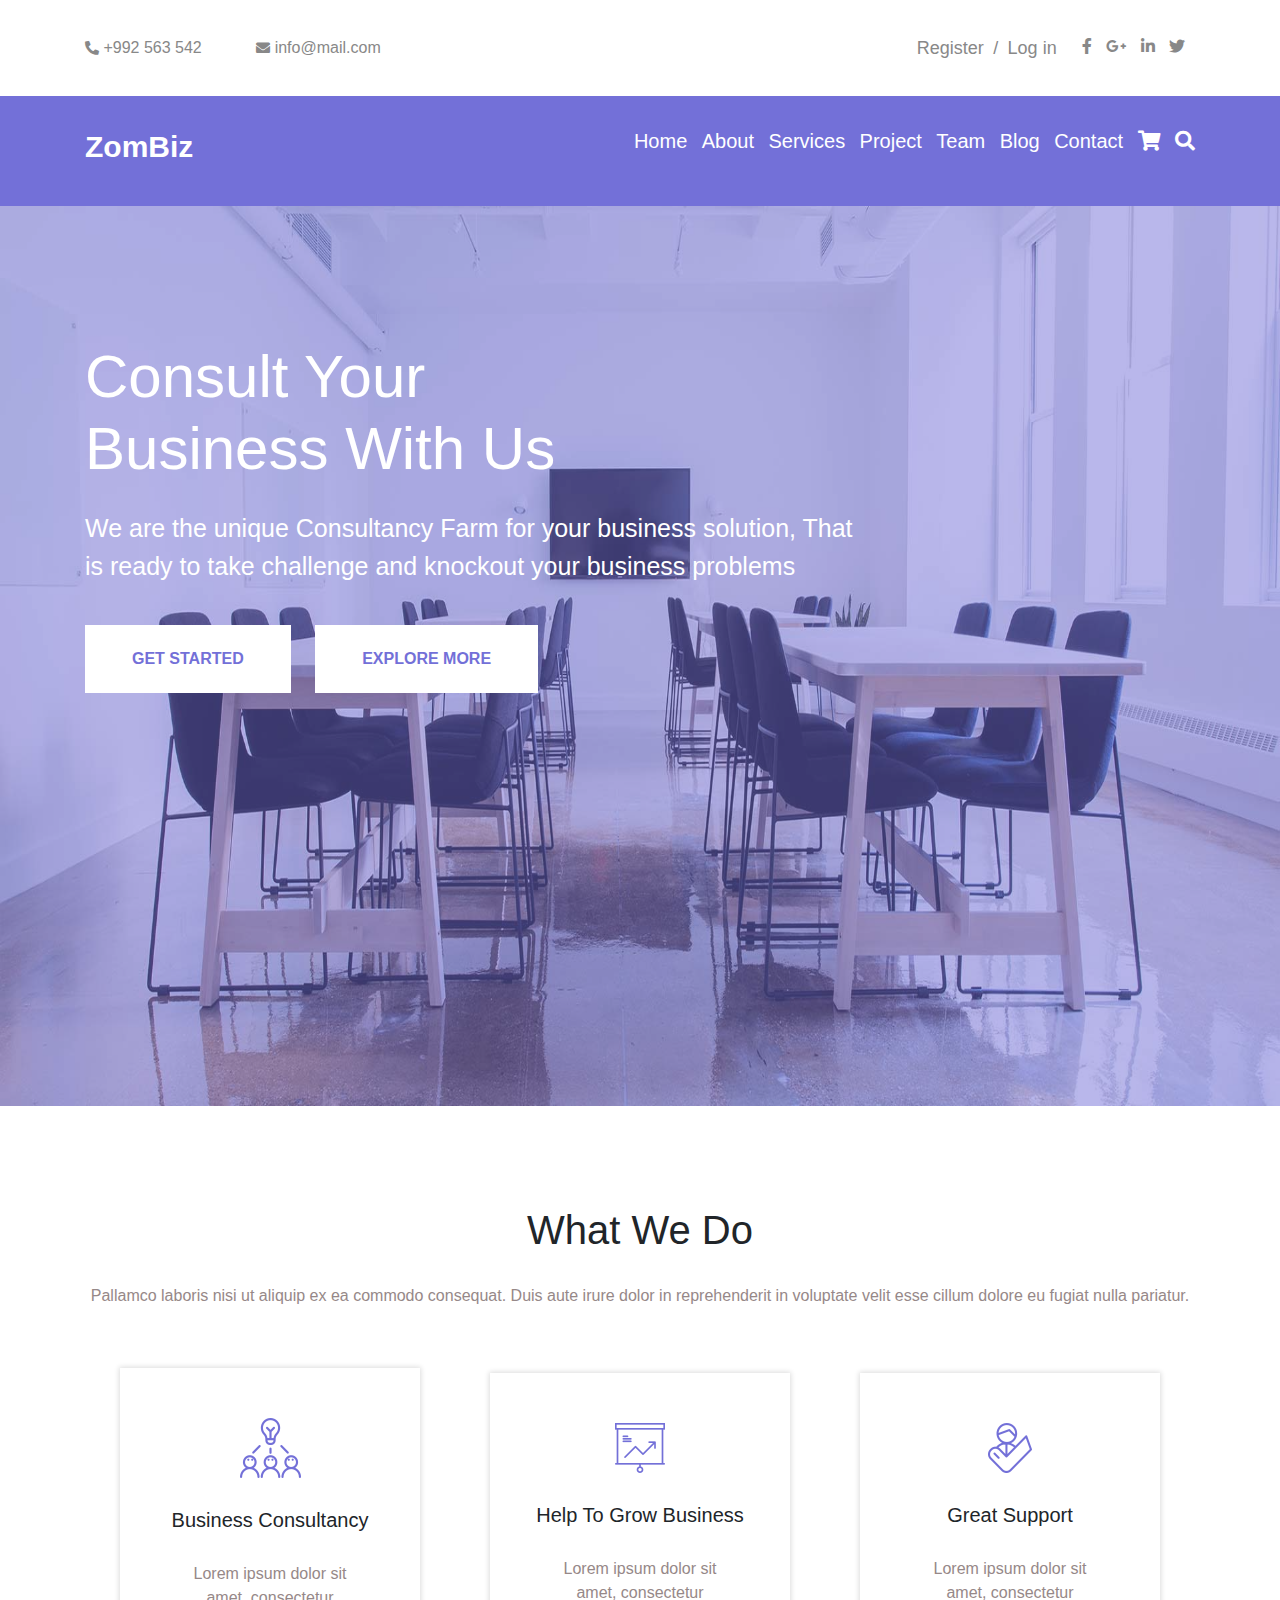
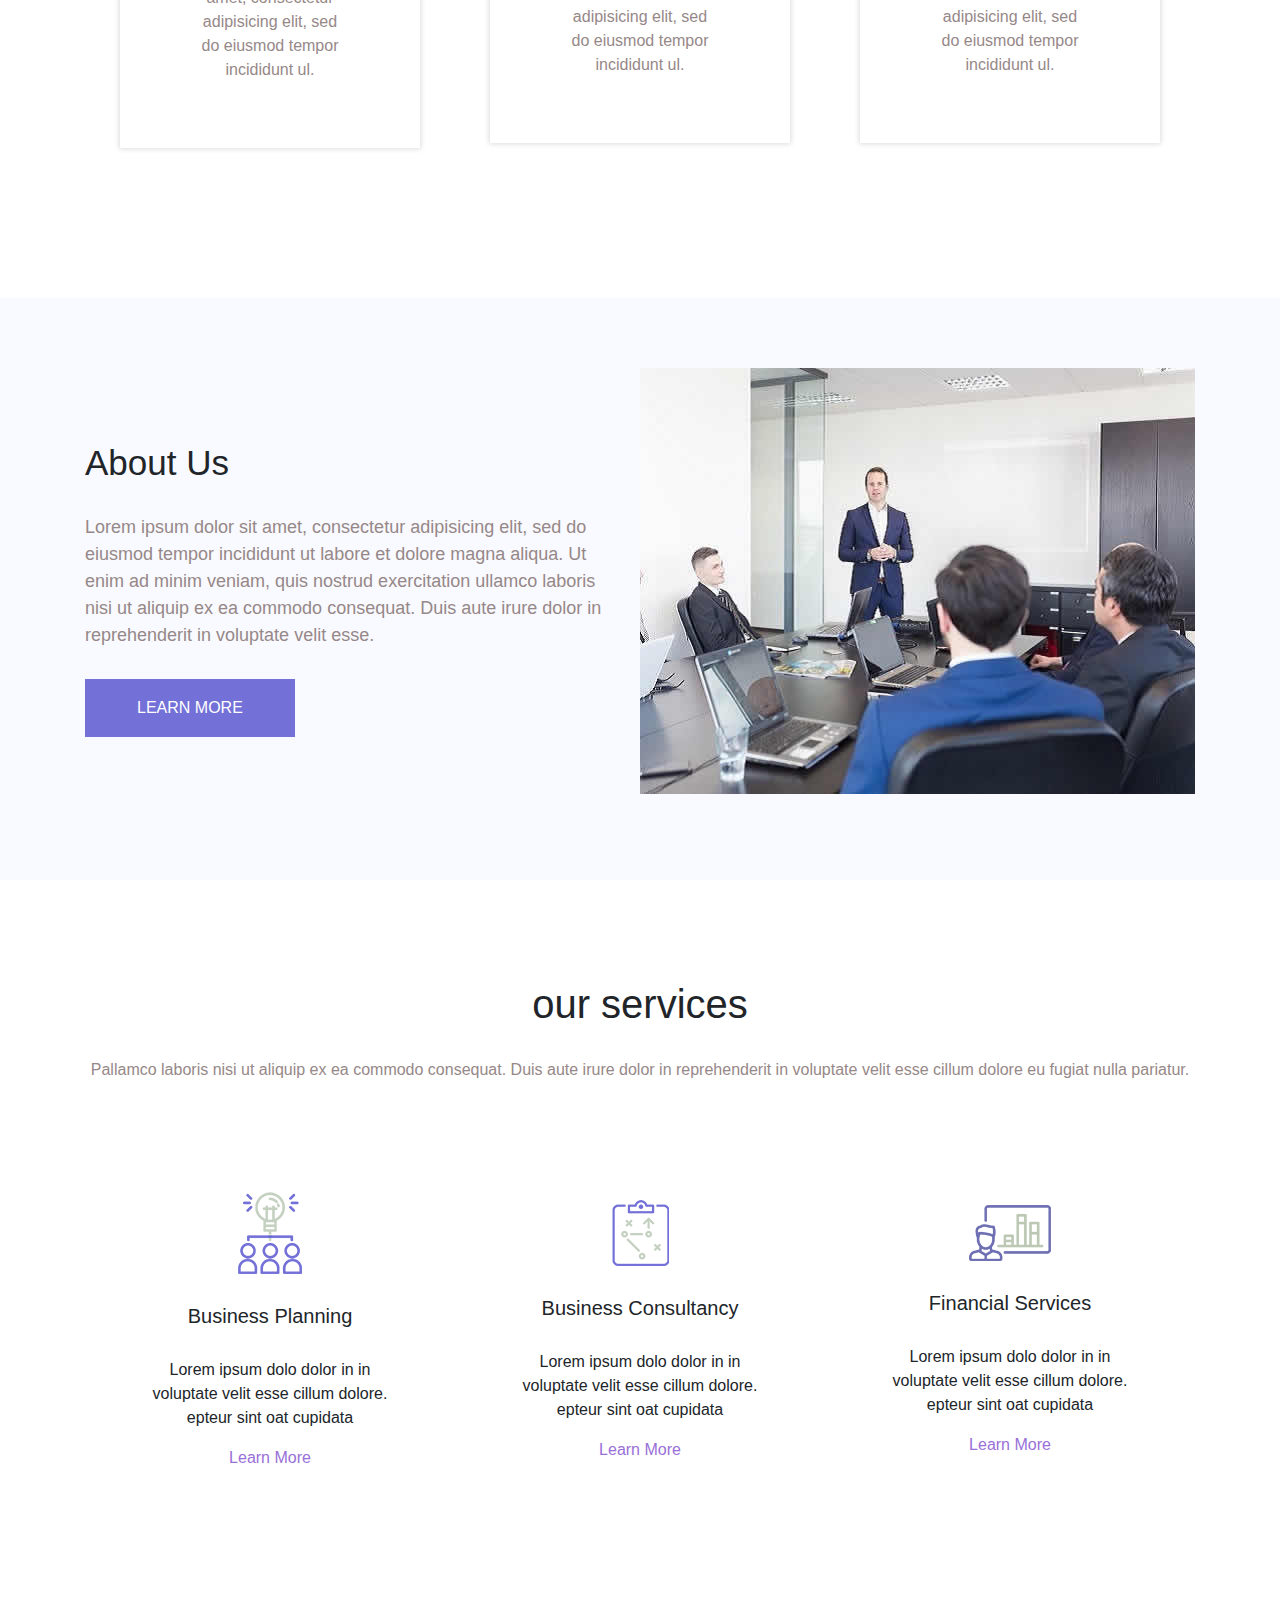
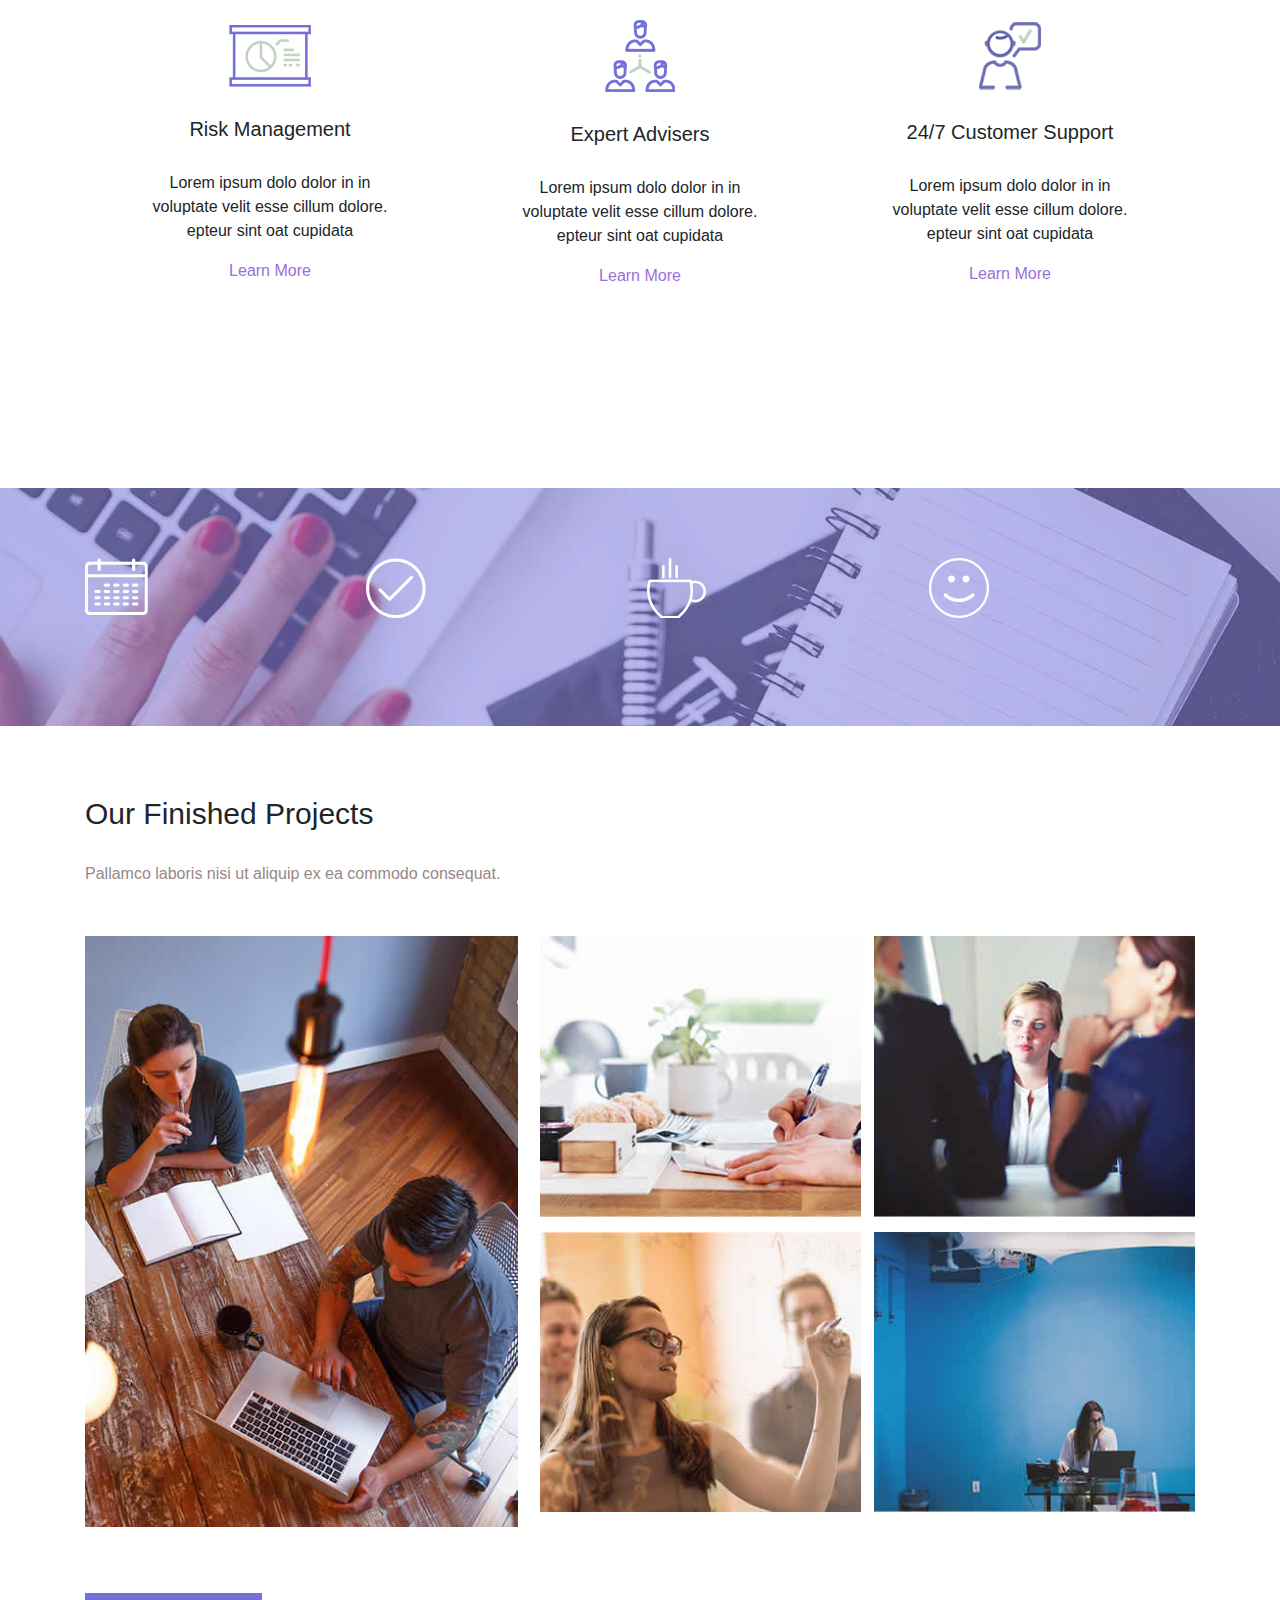
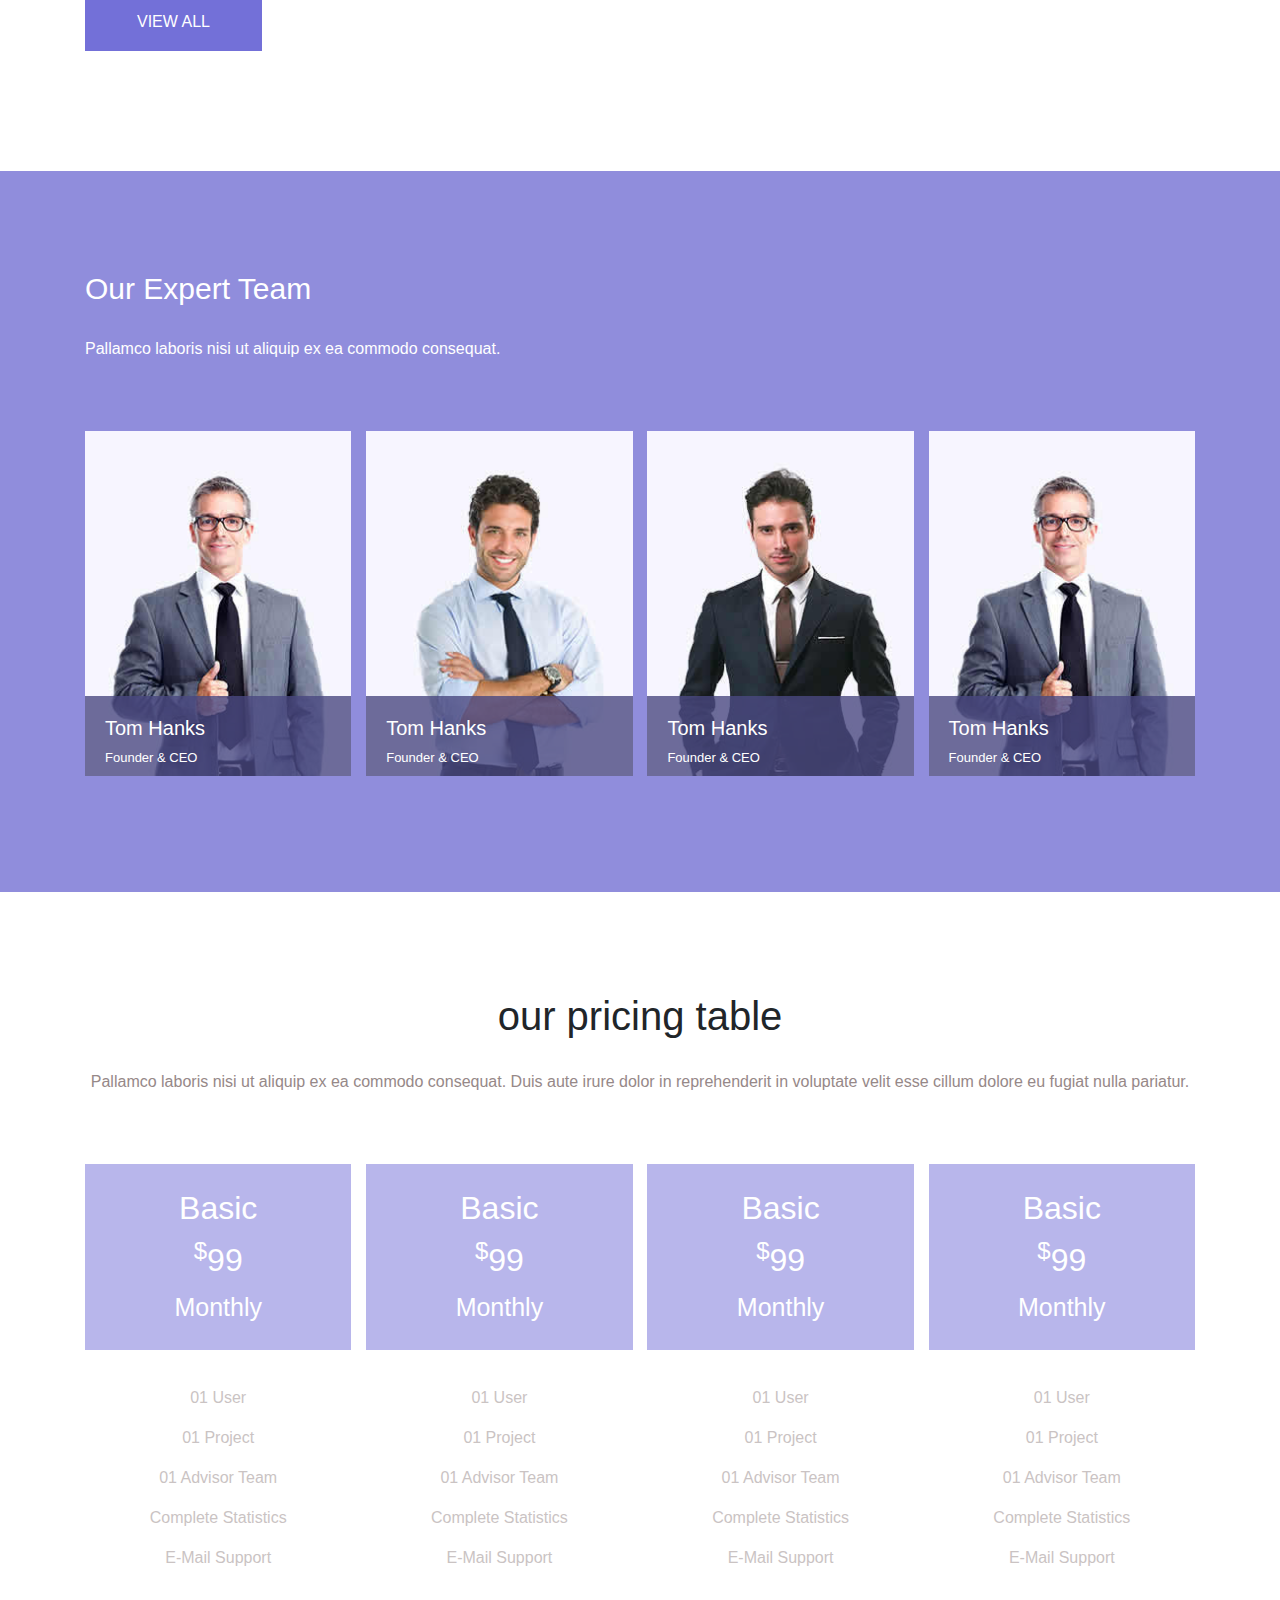
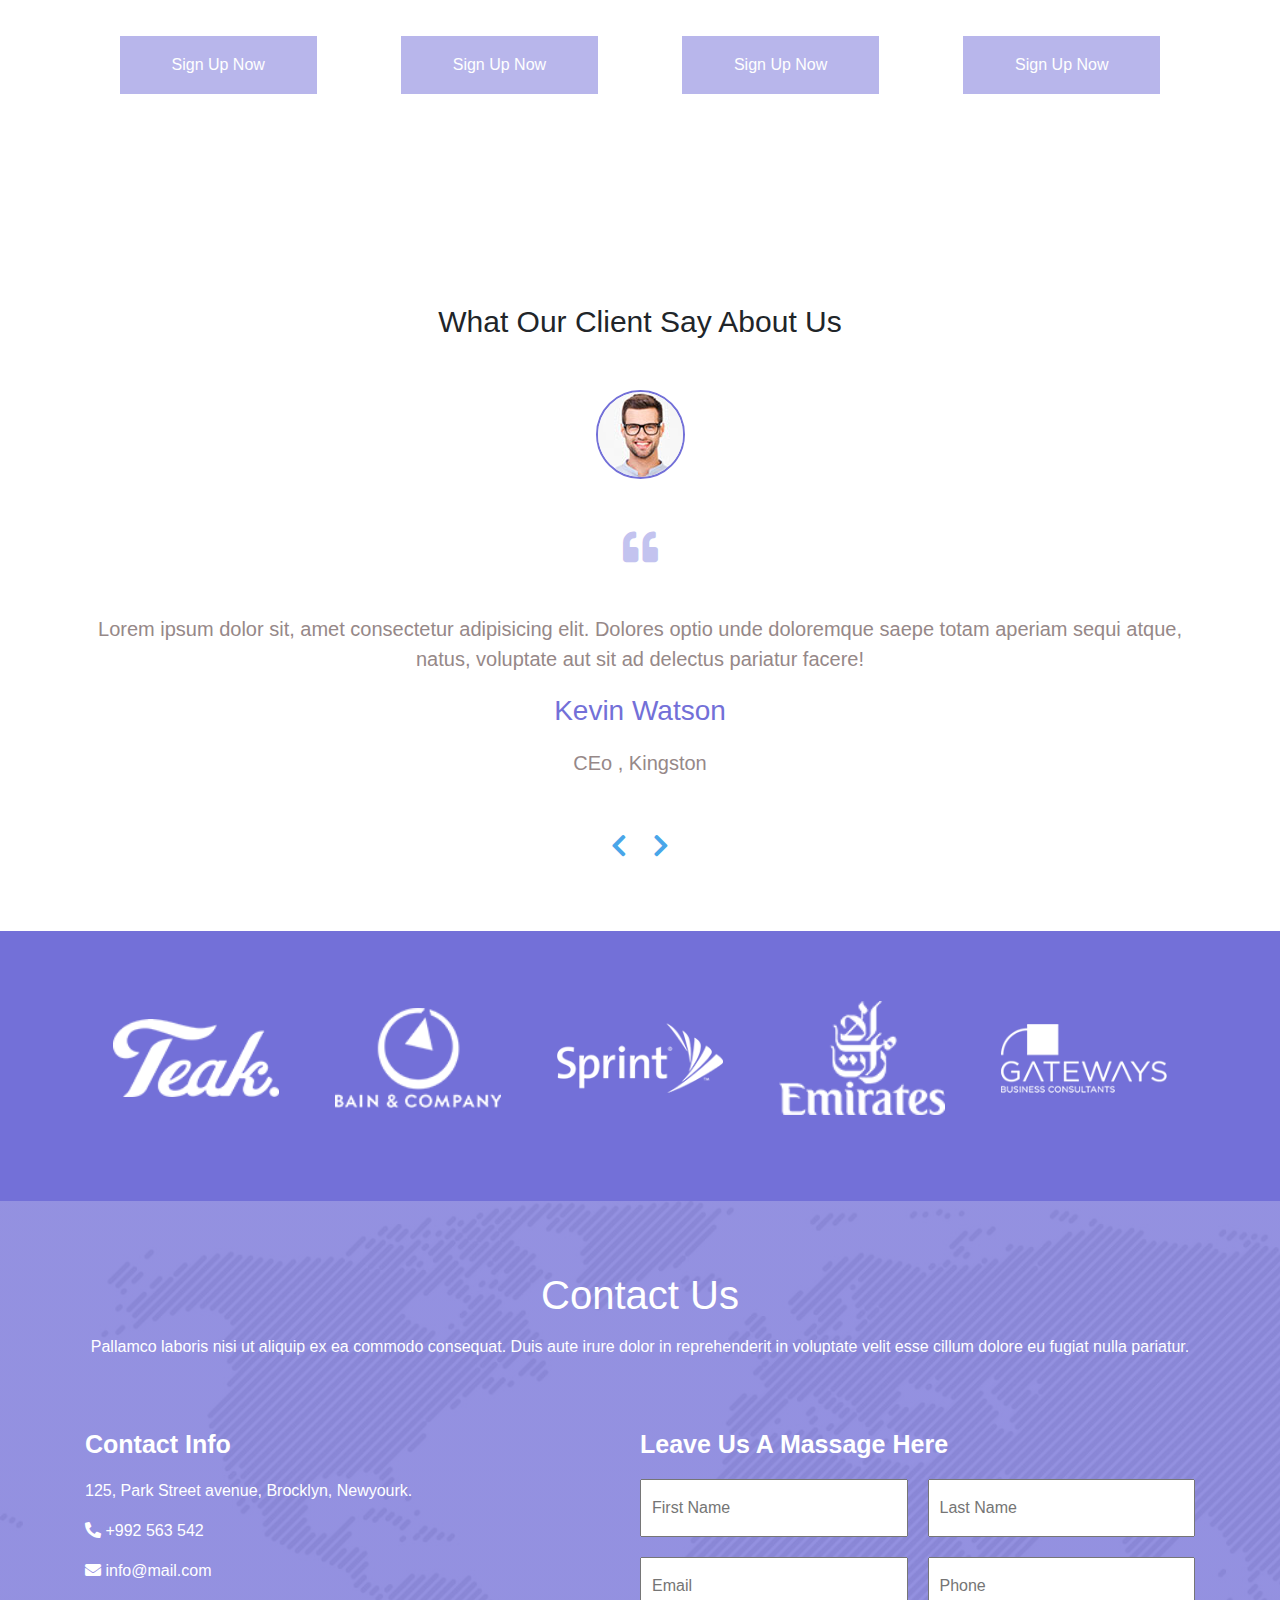
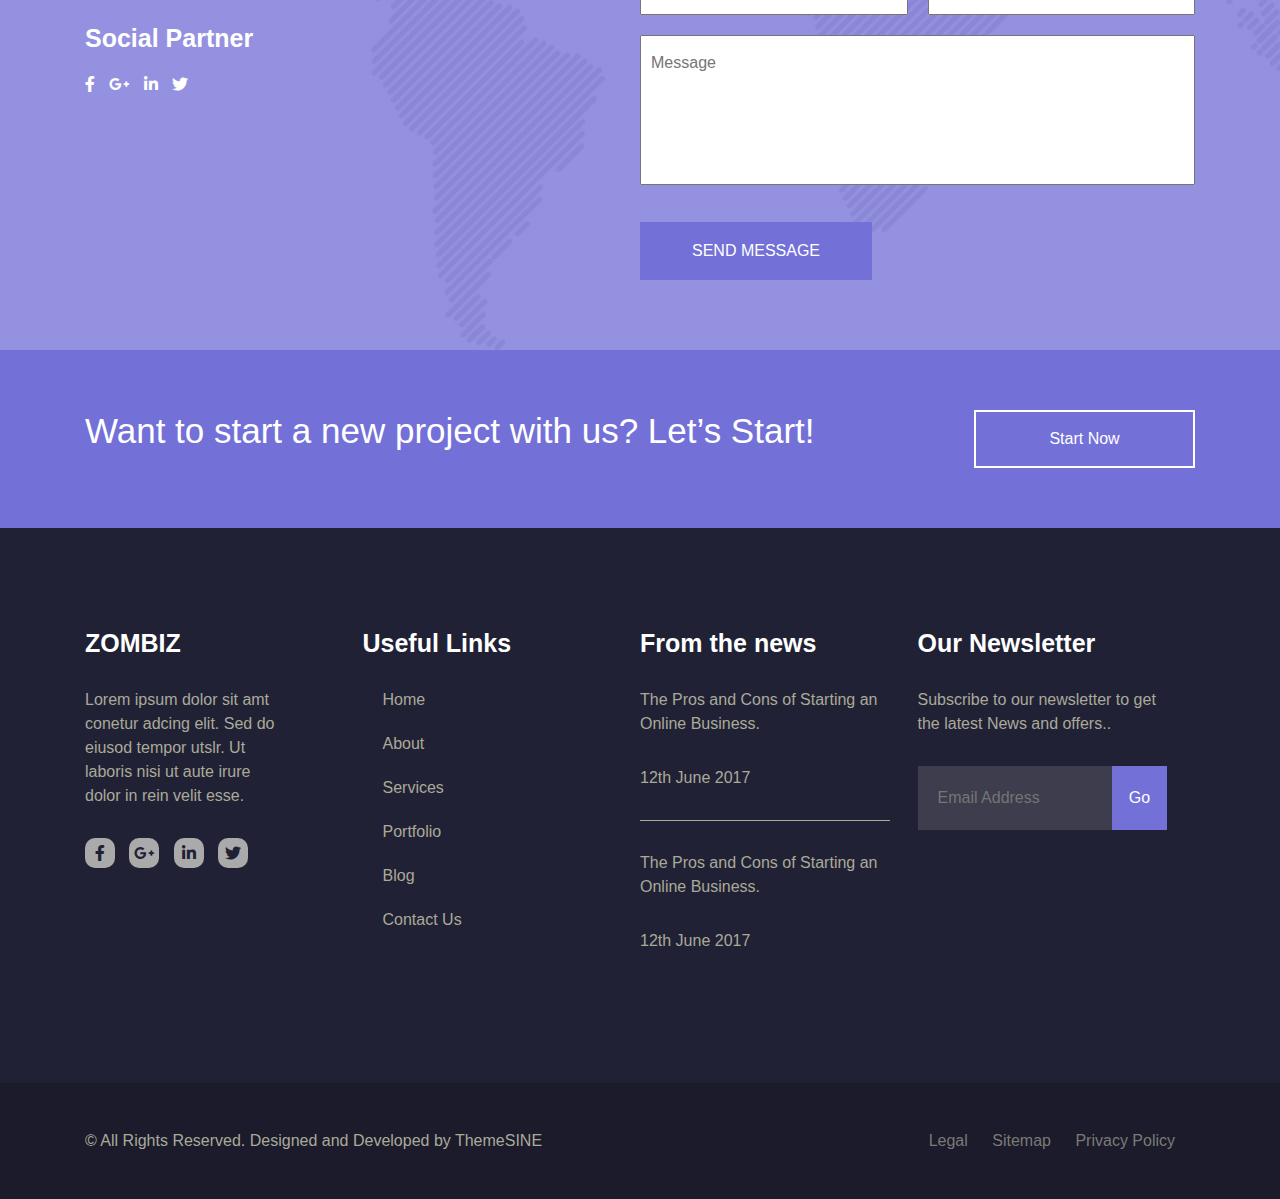
<file: index.html>
<!DOCTYPE html>
<html>
<head>
	<meta charset="UTF-8">
	<meta name="viewport" content="width=device-width, initial-scale=1">
	<link href="css/all.min.css" rel="stylesheet" type="text/css">
	<link href="css/bootstrap.css" rel="stylesheet" type="text/css">
    <link href="css/animate.min.css" rel="stylesheet" type="text/css">
	<link href="css/style.css" rel="stylesheet" type="text/css">
	<title>Document</title>
	<!--[if lt IE 9]>
    <script src="/js/html5shiv.js"></script>
    <![endif]-->

</head>
<body>

	<!----------------------section 1 ------------------->
	<!----------------------section 1 ------------------->
	<!----------------------section 1 ------------------->
	<!----------------------section 1 ------------------->

	<section class="sec1">
		<div class="container">
			<div class="sec1-cont">

				<article class="">
					<p> <i class="fas fa-phone-alt"></i> +992 563 542</p>
					<p> <i class="fas fa-envelope"></i> info@mail.com</p>
				</article>

				<aside class="sec1-nav">
					<ul>
						<li> <a href="#">Register</a> </li>
						<li>/</li>
						<li><a href="#">Log in</a></li>
					</ul>
					<ul>
						<li> <i class="fab fa-facebook-f"></i> </li>
						<li> <i class="fab fa-google-plus-g"></i> </li>
						<li> <i class="fab fa-linkedin-in"></i> </li>
						<li> <i class="fab fa-twitter"></i> </li>
					</ul>
				</aside>

			</div>
		</div>

	</section>


	<!------------------------nav---------------------------->
	<!------------------------nav---------------------------->
	<!------------------------nav---------------------------->
	<!------------------------nav---------------------------->



	<nav>
		<div class="container">

			<article>
				<h1>ZomBiz</h1>
				<button class="navbar-toggler" type="button" data-toggle="collapse" data-target="#navbarSupportedContent" aria-controls="navbarSupportedContent" aria-expanded="false" aria-label="Toggle navigation">
					<span></span>
					<span></span>
					<span></span>
				</button>
			</article>

			<aside class="aside-drop">
				<ul>
					<li class="wow animate__animated animate__bounce"><a href="index.html" >Home</a></li>
					<li class="wow animate__animated animate__bounce"><a href="about.html">About</a></li>
					<li class="wow animate__animated animate__bounce"><a href="service.html">Services</a></li>
					<li class="wow animate__animated animate__bounce"><a href="project.html">Project</a></li>
					<li class="wow animate__animated animate__bounce"><a href="team.html">Team</a></li>
					<li class="wow animate__animated animate__bounce"><a href="blog.html">Blog</a></li>
					<li class="wow animate__animated animate__bounce"><a href="contact.html">Contact</a></li>
					<li class="wow animate__animated animate__bounce"> <i class="fas fa-shopping-cart"></i> </li>
					<li> <i class="fas fa-search"></i> </li>

				</ul>
			</aside>

		</div>
	</nav>

	<!------------------------Header---------------------------->
	<!------------------------Header---------------------------->
	<!------------------------Header---------------------------->
	<!------------------------Header---------------------------->

	<header>

		<div id="carouselExampleFade" class="carousel slide carousel-fade" data-ride="carousel">

			<div class="carousel-inner">
			  <div class="carousel-item active ">
				<img src="images/banner/banner1.jpg" class="d-block w-100" alt="">
				<div class="layerr"></div>
				<div class="container">
					<article>
						<h1>Consult Your<br>Business With Us </h1>
						<p>We are the unique Consultancy Farm for your business solution, That is ready to take challenge and knockout your business problems</p>
						<figure>
							<button type="button">GET STARTED</button>
							<button type="button">EXPLORE MORE</button>
						</figure>
					</article>
				</div>
			  </div>
			  <div class="carousel-item">
				<img src="images/banner/banner2.jpg" class="d-block w-100" alt="">
				<div class="layerr"></div>
				<div class="container">
					<article>
						<h1>Consult Your<br>Business </h1>
						<p>We are the unique Consultancy Farm for your business solution, That is ready to take challenge and knockout your business problems</p>
						<figure>
							<button type="button">GET STARTED</button>
							<button type="button">EXPLORE MORE</button>
						</figure>
					</article>
				</div>
			  </div>
			</div>

		  </div>
	</header>

	<!------------------------About---------------------------->
	<!------------------------About---------------------------->
	<!------------------------About---------------------------->
	<!------------------------About---------------------------->
	<section class="sec2">
		<div class="container">

			<h1>What We Do</h1>
			<p>Pallamco laboris nisi ut aliquip ex ea commodo consequat. Duis aute irure dolor in reprehenderit in voluptate velit esse cillum dolore eu fugiat nulla pariatur. </p>

			<article>
				<figure>
					<img src="images/home/consultency.png">
					<h2>Business Consultancy </h2>
					<p>Lorem ipsum dolor sit amet, consectetur adipisicing elit, sed do eiusmod tempor incididunt ul. </p>
				</figure>
				<figure>
					<img src="images/home/busisness_grow.png">
					<h2>Help To Grow Business </h2>
					<p>Lorem ipsum dolor sit amet, consectetur adipisicing elit, sed do eiusmod tempor incididunt ul. </p>
				</figure>
				<figure>
					<img src="images/home/support-logo.png">
					<h2>Great Support</h2>
					<p>Lorem ipsum dolor sit amet, consectetur adipisicing elit, sed do eiusmod tempor incididunt ul. </p>
				</figure>
			</article>
		</div>
	</section>

	<!------------------------About Us---------------------------->
	<!------------------------About US---------------------------->
	<!------------------------About US---------------------------->
	<!------------------------About US---------------------------->

	<section class="sec3">

		<div class="container">

			<section>
				<article>
					<h1>About Us</h1>
					<p>Lorem ipsum dolor sit amet, consectetur adipisicing elit, sed do eiusmod tempor incididunt ut labore et dolore magna aliqua. Ut enim ad minim veniam, quis nostrud exercitation ullamco laboris nisi ut aliquip ex ea commodo consequat. Duis aute irure dolor in reprehenderit in voluptate velit esse. </p>
					<button type="button">LEARN MORE</button>
				</article>

				<figure>
					<img src="images/about/about-part.jpg">
				</figure>
			</section>
		</div>

	</section>

	<!------------------------services---------------------------->
	<!------------------------services---------------------------->
	<!------------------------services---------------------------->
	<!------------------------services---------------------------->
	<section class="sec4">
		<div class="container">

			<h1>our services</h1>
			<p>Pallamco laboris nisi ut aliquip ex ea commodo consequat. Duis aute irure dolor in reprehenderit in voluptate velit esse cillum dolore eu fugiat nulla pariatur.  </p>

			<article>
				<figure>
					<img src="images/service/service1.png">
					<h2>Business Planning </h2>
					<p>Lorem ipsum dolo dolor in in voluptate velit esse cillum dolore. epteur sint oat cupidata </p>
				    <a href="#">Learn More</a>
				</figure>
				<figure>
					<img src="images/service/service2.png">
					<h2>Business Consultancy </h2>
					<p>Lorem ipsum dolo dolor in in voluptate velit esse cillum dolore. epteur sint oat cupidata </p>
				    <a href="#">Learn More</a>
				</figure>
				<figure>
					<img src="images/service/service3.png">
					<h2>Financial Services </h2>
					<p>Lorem ipsum dolo dolor in in voluptate velit esse cillum dolore. epteur sint oat cupidata </p>
				    <a href="#">Learn More</a>
				</figure>
			</article>
			<article>
				<figure>
					<img src="images/service/service4.png">
					<h2>Risk Management </h2>
					<p>Lorem ipsum dolo dolor in in voluptate velit esse cillum dolore. epteur sint oat cupidata </p>
				    <a href="#">Learn More</a>
				</figure>
				<figure>
					<img src="images/service/service5.png">
					<h2>Expert Advisers </h2>
					<p>Lorem ipsum dolo dolor in in voluptate velit esse cillum dolore. epteur sint oat cupidata </p>
				    <a href="#">Learn More</a>
				</figure>
				<figure>
					<img src="images/service/service6.png">
					<h2>24/7 Customer Support </h2>
					<p>Lorem ipsum dolo dolor in in voluptate velit esse cillum dolore. epteur sint oat cupidata </p>
				    <a href="#">Learn More</a>
				</figure>
			</article>
		</div>
	</section>

	<!------------------------sec5---------------------------->
	<!------------------------sec5---------------------------->
	<!------------------------sec5---------------------------->
	<!------------------------sec5---------------------------->

	<section class="sec5">
		<div class="container">
			<article>
				<figure>
					<div class="sec5-l">
						<img src="images/counter/counter1.png">
					</div>
					<div class="sec5-r">
						<h2 class="wow counter" data-targett="2556">2556 <p>Days Worked</p></h2>
					</div>
				</figure>
				<figure>
					<div class="sec5-l">
						<img src="images/counter/counter2.png">
					</div>
					<div class="sec5-r">
						<h2 class="wow counter" data-targett="326">326 <p>Project Finished</p></h2>
					</div>
				</figure>
				<figure>
					<div class="sec5-l">
						<img src="images/counter/counter3.png">
					</div>
					<div class="sec5-r">
						<h2 class="wow counter" data-targett="1526">1526 <p>coffe Cup</p></h2>
					</div>
				</figure>
				<figure>
					<div class="sec5-l">
						<img src="images/counter/counter4.png">
					</div>
					<div class="sec5-r">
						<h2 class="wow counter" data-targett="856">856 <p>client Satisfied</p></h2> 
					</div>
				</figure>
			</article>
		</div>
	</section>

	<!------------------------project---------------------------->
	<!------------------------project---------------------------->
	<!------------------------project---------------------------->
	<!------------------------project---------------------------->

	<section class="sec6">
		<div class="container">
			<h1>Our Finished Projects</h1>
			<p>Pallamco laboris nisi ut aliquip ex ea commodo consequat. </p>

			<article>
				<figure>
					<img src="images/project/project1.jpg">
					<div class="slidd">
						<h1>Aqusition Plan</h1>
						<p>busisness planning</p>
					</div>
				</figure>

				<figure>
					<img src="images/project/project2.jpg">
					<img src="images/project/project3.jpg">
					<img src="images/project/project4.jpg">
					<img src="images/project/project5.jpg">
				</figure>

			</article>

			<button type="button">VIEW ALL</button>
		</div>
	</section>

	<!------------------------team---------------------------->
	<!------------------------team---------------------------->
	<!------------------------team---------------------------->
	<!------------------------team---------------------------->

	<section class="sec7">
		<div class="container">
			<h1>Our Expert Team</h1>
			<p>Pallamco laboris nisi ut aliquip ex ea commodo consequat. </p>

			<article>

				<figure>
					<img src="images/team/team.jpg">
					<div>
						<h5>Tom Hanks</h5>
						<p>Founder & CEO</p>
						<a>Learn More</a>
					</div>
				</figure>

				<figure>
					<img src="images/team/team2.jpg">
					<div>
						<h5>Tom Hanks</h5>
						<p>Founder & CEO</p>
						<a>Learn More</a>
					</div>
				</figure>

				<figure>
					<img src="images/team/team3.jpg">
					<div>
						<h5>Tom Hanks</h5>
						<p>Founder & CEO</p>
						<a>Learn More</a>
					</div>
				</figure>

				<figure>
					<img src="images/team/team.jpg">
					<div>
						<h5>Tom Hanks</h5>
						<p>Founder & CEO</p>
						<a>Learn More</a>
					</div>
				</figure>
			</article>

		</div>
	</section>


	<!------------------------pricing table---------------------------->
	<!------------------------pricing table---------------------------->
	<!------------------------pricing table---------------------------->
	<!------------------------pricing table---------------------------->

	<section class="sec8">
		<div class="container">
			<h1>our pricing table</h1>
			<p> Pallamco laboris nisi ut aliquip ex ea commodo consequat. Duis aute irure dolor in reprehenderit in voluptate velit esse cillum dolore eu fugiat nulla pariatur. </p>

			<article>

				<figure>

					<figcaption>
						<h2>Basic</h2>
						<h2><sup>$</sup>99</h2>
						<h2>Monthly</h2>
					</figcaption>

					<article>
						<p>01 User</p>
						<p>01 Project</p>
						<p>01 Advisor Team</p>
						<p>Complete Statistics</p>
						<p>E-Mail Support</p>
						<button type="button">Sign Up Now</button>
					</article>

				</figure>

				<figure>

					<figcaption>
						<h2>Basic</h2>
						<h2><sup>$</sup>99</h2>
						<h2>Monthly</h2>
					</figcaption>

					<article>
						<p>01 User</p>
						<p>01 Project</p>
						<p>01 Advisor Team</p>
						<p>Complete Statistics</p>
						<p>E-Mail Support</p>
						<button type="button">Sign Up Now</button>
					</article>

				</figure>

				<figure>

					<figcaption>
						<h2>Basic</h2>
						<h2><sup>$</sup>99</h2>
						<h2>Monthly</h2>
					</figcaption>

					<article>
						<p>01 User</p>
						<p>01 Project</p>
						<p>01 Advisor Team</p>
						<p>Complete Statistics</p>
						<p>E-Mail Support</p>
						<button type="button">Sign Up Now</button>
					</article>

				</figure>

				<figure>

					<figcaption>
						<h2>Basic</h2>
						<h2><sup>$</sup>99</h2>
						<h2>Monthly</h2>
					</figcaption>

					<article>
						<p>01 User</p>
						<p>01 Project</p>
						<p>01 Advisor Team</p>
						<p>Complete Statistics</p>
						<p>E-Mail Support</p>
						<button type="button">Sign Up Now</button>
					</article>

				</figure>


			</article>

		</div>
	</section>

	<!------------------------sec9---------------------------->
	<!------------------------sec9---------------------------->
	<!------------------------sec9---------------------------->
	<!------------------------sec9---------------------------->

	<section class="sec9">
		<div class="container">

			<h1>What Our Client Say About Us</h1>

			<article>
				<img src="images/client/testimonial1.jpg" id="imge">
				<i class="fas fa-quote-left"></i>
				<p id="info">Lorem ipsum dolor sit, amet consectetur adipisicing elit. Dolores optio unde doloremque saepe totam aperiam sequi atque, natus, voluptate aut sit ad delectus pariatur facere!</p>
			    <h3 id="author">Kevin Watson</h3>
				<p id="job">CEo , Kingston</p>
			</article>

			<figure  class="arrow">
					<i class="fas fa-chevron-left" id="prev"></i>
					<i class="fas fa-chevron-right" id="next"></i>
			</figure>

		</div>
	</section>

	<!------------------------sec10---------------------------->
	<!------------------------sec10---------------------------->
	<!------------------------sec10---------------------------->
	<!------------------------sec10----------------------------->

	<section class="sec10">
		<div class="container">
			<figure>
				<img src="images/client/client1.png">
				<img src="images/client/client2.png">
				<img src="images/client/client3.png">
				<img src="images/client/client4.png">
				<img src="images/client/client5.png">
			</figure>
		</div>
	</section>

	<!------------------------contact---------------------------->
	<!------------------------contact---------------------------->
	<!------------------------contact---------------------------->
	<!------------------------contact----------------------------->

	<section class="sec11">
		<div class="container">
			<h1>Contact Us</h1>
			<p> Pallamco laboris nisi ut aliquip ex ea commodo consequat. Duis aute irure dolor in reprehenderit in voluptate velit esse cillum dolore eu fugiat nulla pariatur. </p>

			<article>

				<figure>
					<h3>Contact Info</h3>
					<p>125, Park Street avenue, Brocklyn, Newyourk.</p>
				    <p> <i class="fas fa-phone-alt"></i> +992 563 542</p>
					<p> <i class="fas fa-envelope"></i> info@mail.com</p>
					<h3>Social Partner</h3>
					<ul>
						<li> <i class="fab fa-facebook-f"></i> </li>
						<li> <i class="fab fa-google-plus-g"></i> </li>
						<li> <i class="fab fa-linkedin-in"></i> </li>
						<li> <i class="fab fa-twitter"></i> </li>
					</ul>
				</figure>

				<aside>
					<h3>Leave Us A Massage Here</h3>

					<form action="" method="post">

						<div>
							<input type="text" name="fname" placeholder="First Name">
							<input type="text" name="lname" placeholder="Last Name">
						</div>
						<div>
							<input type="text" name="email" placeholder="Email">
							<input type="text" name="Phone" placeholder="Phone">
						</div>
						<textarea rows="7" placeholder="Message"></textarea>
						<input type="submit" value="SEND MESSAGE">

					</form>
				</aside>

			</article>
		</div>
	</section>

	<!------------------------sec12---------------------------->
	<!------------------------sec12---------------------------->
	<!------------------------sec12---------------------------->
	<!------------------------sec12----------------------------->

	<section class="sec12">
		<div class="container">

			<article>
				<h2>Want to start a new project with us? Let’s Start!</h2>
				<button type="button">Start Now</button>
			</article>

		</div>
	</section>

	<!------------------------footer---------------------------->
	<!------------------------footer---------------------------->
	<!------------------------footer---------------------------->
	<!------------------------footer---------------------------->

	<footer>
		<div class="container">

			<section>

				<article>
					<h3>ZOMBIZ</h3>
					<P>Lorem ipsum dolor sit amt conetur adcing elit. Sed do eiusod tempor utslr. Ut laboris nisi ut aute irure dolor in rein velit esse. </P>
			        <ul>
						<li> <i class="fab fa-facebook-f"></i> </li>
						<li> <i class="fab fa-google-plus-g"></i> </li>
						<li> <i class="fab fa-linkedin-in"></i> </li>
						<li> <i class="fab fa-twitter"></i> </li>
					</ul>
				</article>

				<article>
					<h3>Useful Links</h3>
			        <ul>
						<li> <a href="#"> Home </a> </li>
						<li> <a href="#"> About </a> </li>
						<li> <a href="#"> Services </a> </li>
						<li> <a href="#"> Portfolio </a> </li>
						<li> <a href="#"> Blog </a> </li>
						<li> <a href="#"> Contact Us </a> </li>
					</ul>
				</article>

				<article>
					<h3>From the news</h3>
			        <p>The Pros and Cons of Starting an Online Business.</p>
					<p>12th June 2017</p>
					<p></p>
					<p>The Pros and Cons of Starting an Online Business.</p>
					<p>12th June 2017</p>
				</article>

				<article>
					<h3>Our Newsletter</h3>
			        <p>Subscribe to our newsletter to get the latest News and offers.. </p>
					<form>
						<span>
							<input type="text" name="email" placeholder="Email Address">
							<input type="submit" name="submit" value="Go" >
						</span>
					</form>
				</article>

			</section>

		</div>
	</footer>


	<!------------------------last---------------------------->
	<!------------------------last---------------------------->
	<!------------------------last---------------------------->

	<section class="sec13">
		<div class="container">
			<article>
				<p>© All Rights Reserved. Designed and Developed by ThemeSINE</p>
			    <ul>
					<li>Legal</li>
					<li>Sitemap</li>
					<li>Privacy Policy</li>
				</ul>
			</article>
		</div>
	</section>



















	<script src="js/jquery-3.6.0.js"></script>
	<script src="js/bootstrap.bundle.js"></script>
    <script src="js/wow.min.js"></script>
              <script>
              new WOW().init();
              </script>
	<script src="js/main.js"></script>

</body>
</html>
</file>
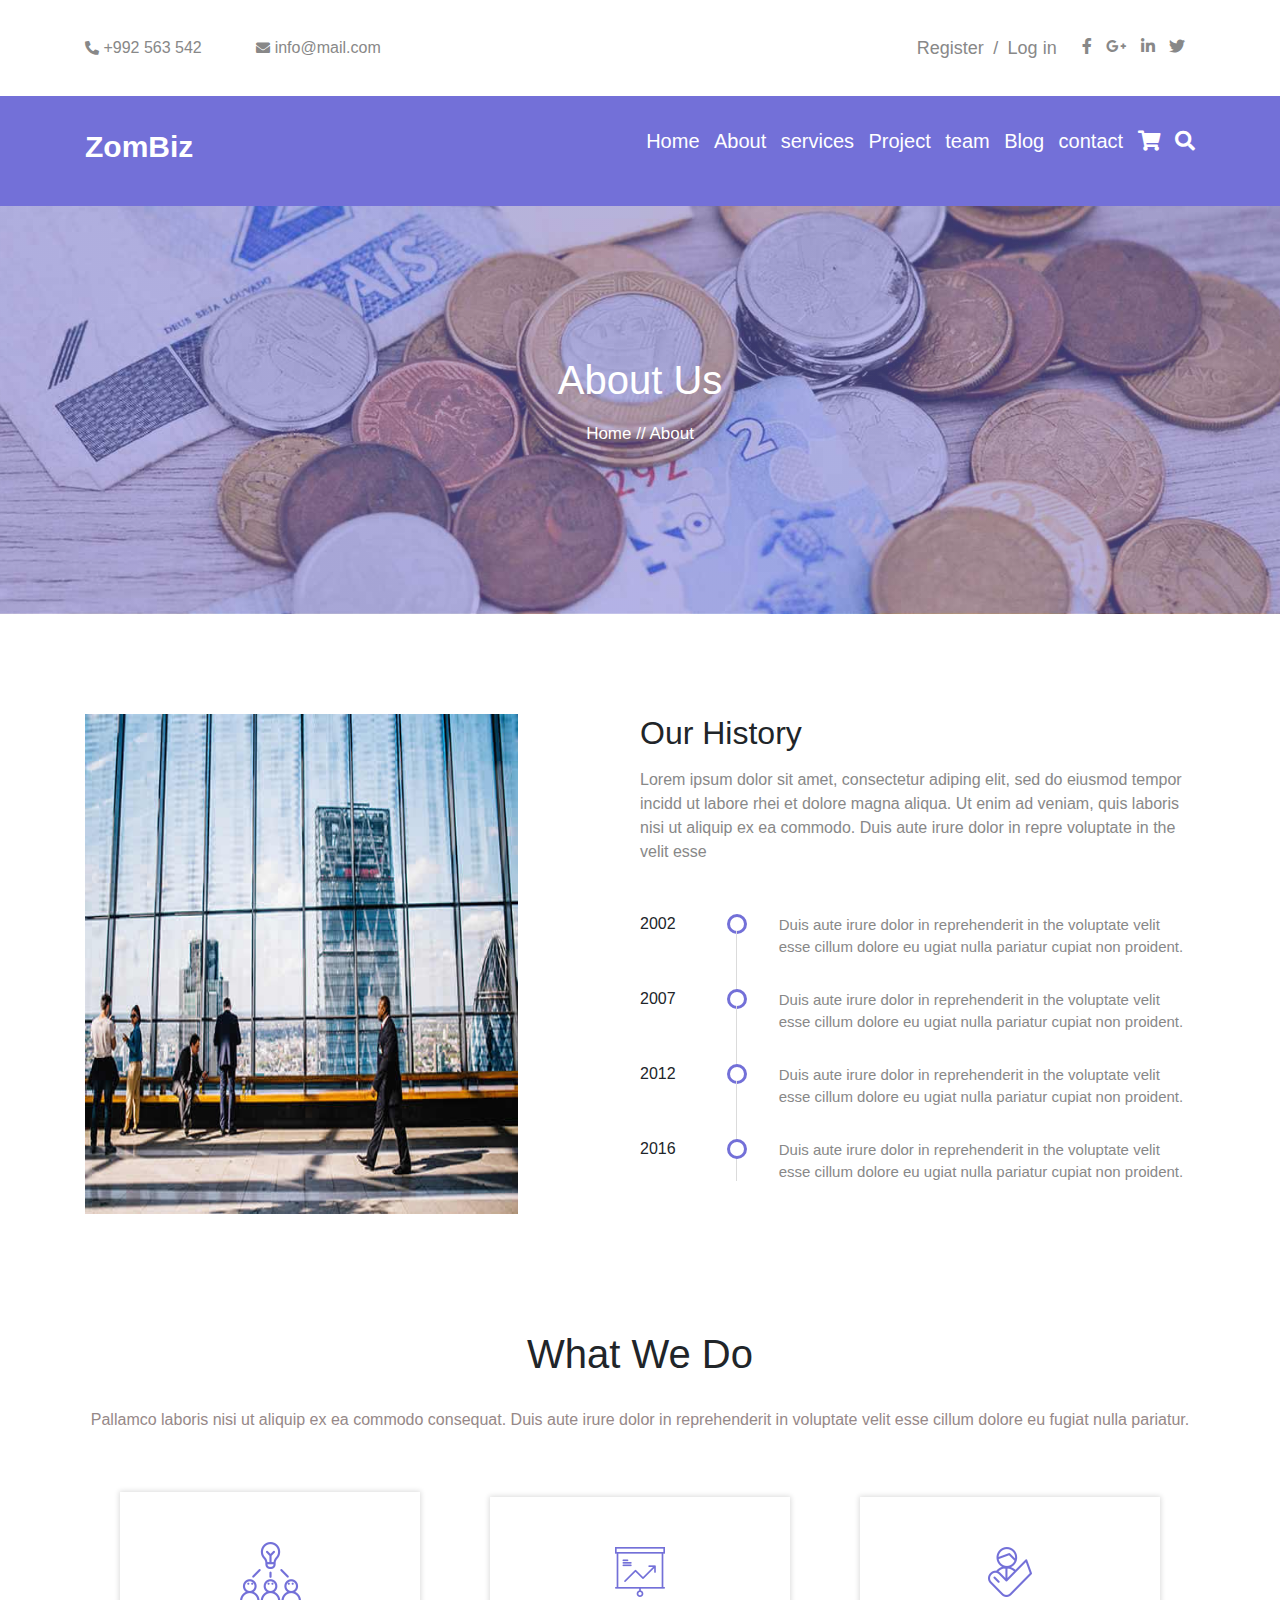
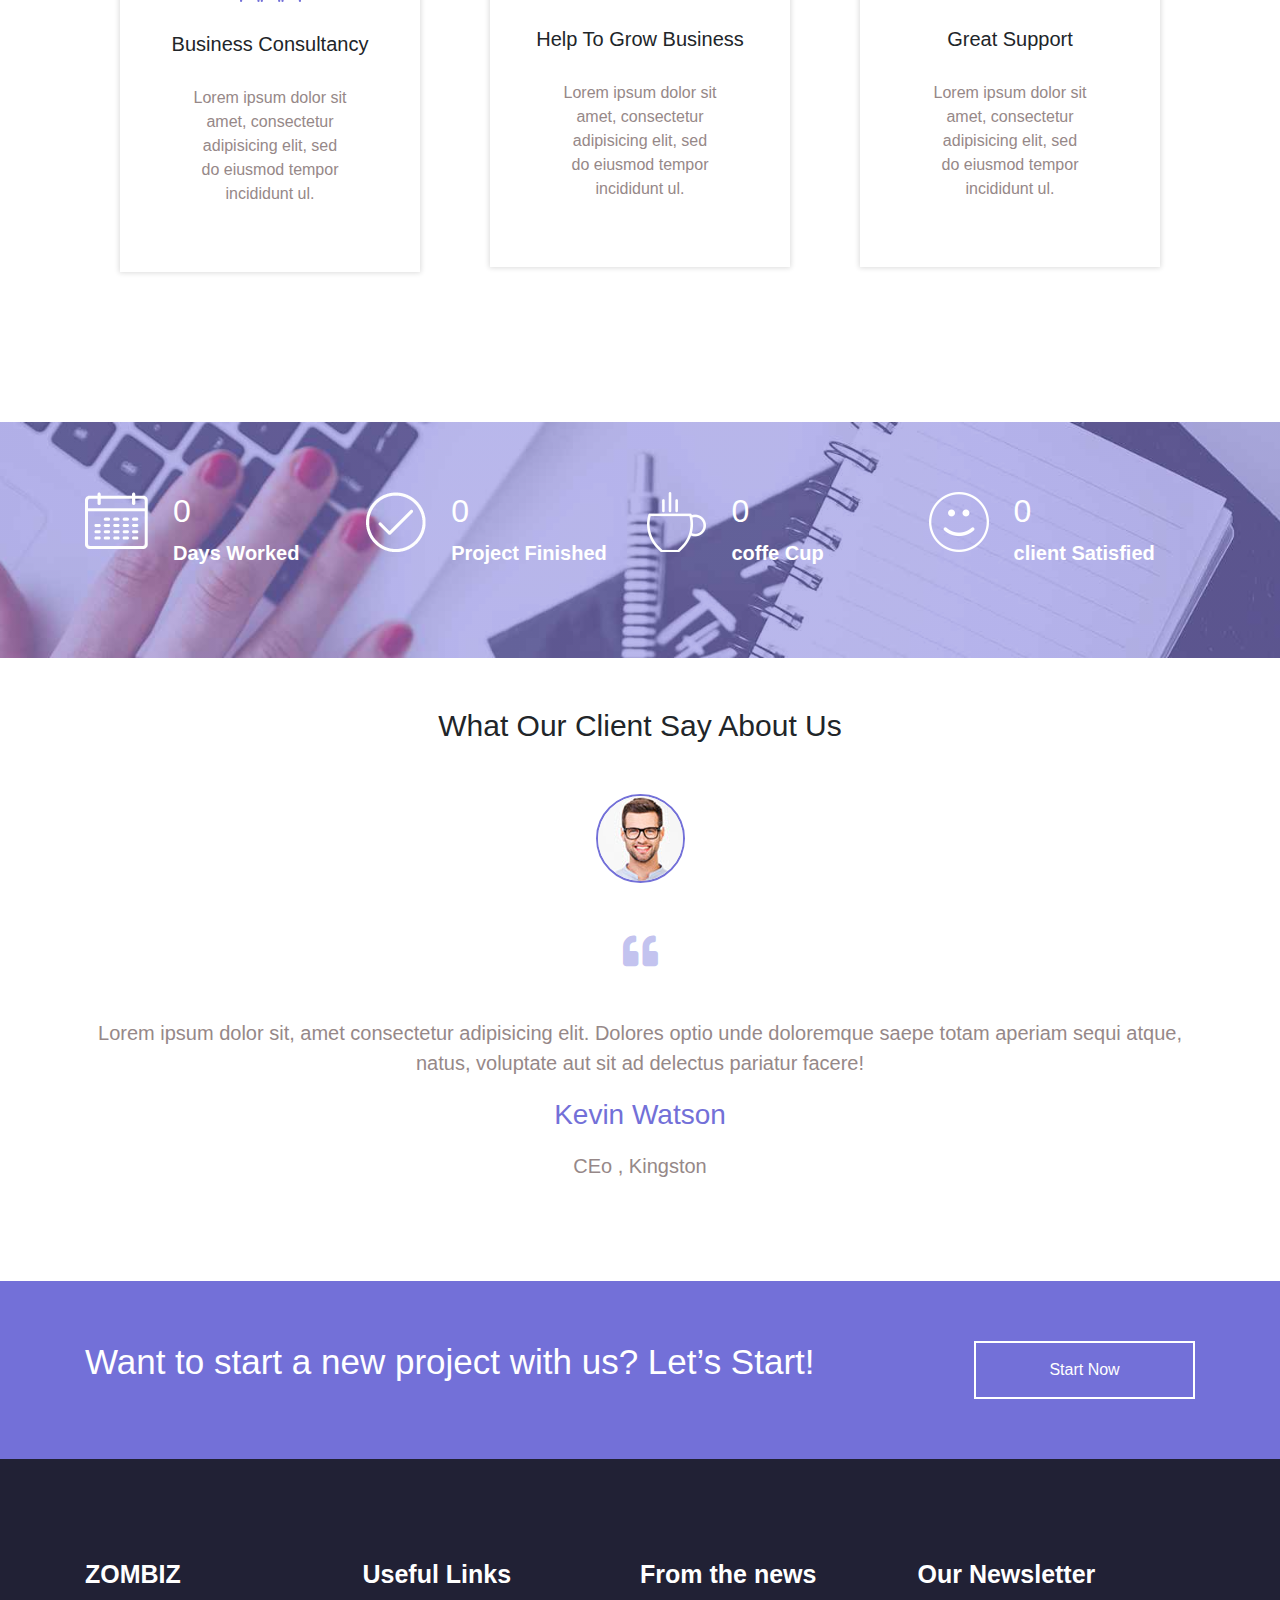
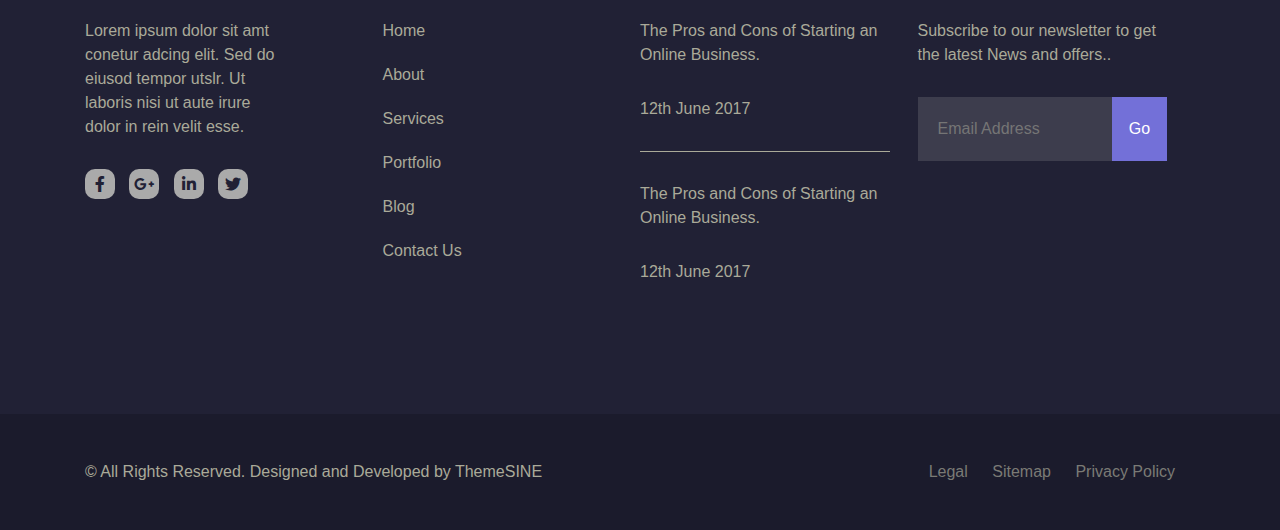
<file: about.html>
<!DOCTYPE html>
<html>
<head>
	<meta charset="UTF-8">
	<meta name="viewport" content="width=device-width, initial-scale=1">
	<link href="css/all.min.css" rel="stylesheet" type="text/css">
	<link href="css/bootstrap.css" rel="stylesheet" type="text/css">
    <link href="css/animate.min.css" rel="stylesheet" type="text/css">
	<link href="css/style.css" rel="stylesheet" type="text/css">
	<link href="css/aboutt.css" rel="stylesheet" type="text/css">
	<title>Document</title>
	<!--[if lt IE 9]>
    <script src="/js/html5shiv.js"></script>
    <![endif]-->

</head>
<body>

	<!----------------------section 1 ------------------->
	<!----------------------section 1 ------------------->
	<!----------------------section 1 ------------------->
	<!----------------------section 1 ------------------->

	<section class="sec1">
		<div class="container">
			<div class="sec1-cont">

				<article class="">
					<p> <i class="fas fa-phone-alt"></i> +992 563 542</p>
					<p> <i class="fas fa-envelope"></i> info@mail.com</p>
				</article>

				<aside class="sec1-nav">
					<ul>
						<li> <a href="#">Register</a> </li>
						<li>/</li>
						<li><a href="#">Log in</a></li>
					</ul>
					<ul>
						<li> <i class="fab fa-facebook-f"></i> </li>
						<li> <i class="fab fa-google-plus-g"></i> </li>
						<li> <i class="fab fa-linkedin-in"></i> </li>
						<li> <i class="fab fa-twitter"></i> </li>
					</ul>
				</aside>

			</div>
		</div>
	
	</section>


	<!------------------------nav---------------------------->
	<!------------------------nav---------------------------->
	<!------------------------nav---------------------------->
	<!------------------------nav---------------------------->



	<nav>
		<div class="container">

			<article>
				<h1>ZomBiz</h1>
				<button class="navbar-toggler" type="button" data-toggle="collapse" data-target="#navbarSupportedContent" aria-controls="navbarSupportedContent" aria-expanded="false" aria-label="Toggle navigation">
					<span></span>
					<span></span>
					<span></span>
				</button>
			</article>

			<aside class="aside-drop">
				<ul>
					<li class="wow animate__animated animate__bounce"><a href="index.html" >Home</a></li>
					<li class="wow animate__animated animate__bounce"><a href="about.html">About</a></li>
					<li class="wow animate__animated animate__bounce"><a href="service.html">services</a></li>
					<li class="wow animate__animated animate__bounce"><a href="project.html">Project</a></li>
					<li class="wow animate__animated animate__bounce"><a href="team.html">team</a></li>
					<li class="wow animate__animated animate__bounce"><a href="blog.html">Blog</a></li>
					<li class="wow animate__animated animate__bounce"><a href="contact.html">contact</a></li>
					<li class="wow animate__animated animate__bounce"> <i class="fas fa-shopping-cart"></i> </li>
					<li> <i class="fas fa-search"></i> </li>

				</ul>
			</aside>
					
		</div>
	</nav>

	<!------------------------Header---------------------------->
	<!------------------------Header---------------------------->
	<!------------------------Header---------------------------->
	<!------------------------Header---------------------------->

	<header class="serv-headr">

		<div class="container">
            <article>
                <h1>About Us </h1>
                <p>Home // About</p>
            </article>
        </div>	
	</header>

    <!------------------------history---------------------------->
	<!------------------------history---------------------------->
	<!------------------------history---------------------------->
	<!------------------------history---------------------------->

    <section class="about-hstry">
        <div class="container">

            <article>

                <figure>
                    <img src="images/about/ab1.jpg">
                </figure>

                <aside>
                    <h2>Our History</h2>
                    <p>Lorem ipsum dolor sit amet, consectetur adiping elit, sed do eiusmod tempor incidd ut labore rhei et dolore magna aliqua. Ut enim ad veniam, quis laboris nisi ut aliquip ex ea commodo. Duis aute irure dolor in repre voluptate in the velit esse</p>
                    
                    <div class="hstry-info-up">
                        <div class="hstry-info">
                            <h6>2002</h6>
                            <div><p></p></div>
                            <p>Duis aute irure dolor in reprehenderit in the voluptate velit esse cillum dolore eu ugiat nulla pariatur cupiat non proident.</p>
                        </div>

                        <div class="hstry-info">
                            <h6>2007</h6>
                            <div><p></p></div>
                            <p>Duis aute irure dolor in reprehenderit in the voluptate velit esse cillum dolore eu ugiat nulla pariatur cupiat non proident.</p>
                        </div>

                        <div class="hstry-info">
                            <h6>2012</h6>
                            <div><p></p></div>
                            <p>Duis aute irure dolor in reprehenderit in the voluptate velit esse cillum dolore eu ugiat nulla pariatur cupiat non proident.</p>
                        </div>

                        <div class="hstry-info">
                            <h6>2016</h6>
                            <div></div>
                            <p>Duis aute irure dolor in reprehenderit in the voluptate velit esse cillum dolore eu ugiat nulla pariatur cupiat non proident.</p>
                        </div>
                    </div>

                </aside>
            </article>


        </div>
    </section>



	<!------------------------About---------------------------->
	<!------------------------About---------------------------->
	<!------------------------About---------------------------->
	<!------------------------About---------------------------->
	<section class="sec2">
		<div class="container">

			<h1>What We Do</h1>
			<p>Pallamco laboris nisi ut aliquip ex ea commodo consequat. Duis aute irure dolor in reprehenderit in voluptate velit esse cillum dolore eu fugiat nulla pariatur. </p>

			<article>
				<figure>
					<img src="images/home/consultency.png">
					<h2>Business Consultancy </h2>
					<p>Lorem ipsum dolor sit amet, consectetur adipisicing elit, sed do eiusmod tempor incididunt ul. </p>
				</figure>
				<figure>
					<img src="images/home/busisness_grow.png">
					<h2>Help To Grow Business </h2>
					<p>Lorem ipsum dolor sit amet, consectetur adipisicing elit, sed do eiusmod tempor incididunt ul. </p>
				</figure>
				<figure>
					<img src="images/home/support-logo.png">
					<h2>Great Support</h2>
					<p>Lorem ipsum dolor sit amet, consectetur adipisicing elit, sed do eiusmod tempor incididunt ul. </p>
				</figure>
			</article>
		</div>
	</section>



	<!------------------------sec5---------------------------->
	<!------------------------sec5---------------------------->
	<!------------------------sec5---------------------------->
	<!------------------------sec5---------------------------->

	<section class="sec5">
		<div class="container">
			<article>
				<figure>
					<div class="sec5-l">
						<img src="images/counter/counter1.png">
					</div>
					<div class="sec5-r">
						<h2 data-count="2556" class="counter">0</h2><p>Days Worked</p>
					</div>
				</figure>
				<figure>
					<div class="sec5-l">
						<img src="images/counter/counter2.png">
					</div>
					<div class="sec5-r">
						<h2 data-count="326" class="counter">0</h2><p>Project Finished</p>
					</div>
				</figure>
				<figure>
					<div class="sec5-l">
						<img src="images/counter/counter3.png">
					</div>
					<div class="sec5-r">
						<h2 data-count="1526" class="counter">0</h2><p>coffe Cup</p>
					</div>
				</figure>
				<figure>
					<div class="sec5-l">
						<img src="images/counter/counter4.png">
					</div>
					<div class="sec5-r">
						<h2 data-count="856" class="counter">0</h2> <p>client Satisfied</p>
					</div>
				</figure>
			</article>
		</div>
	</section>



	<!------------------------sec9---------------------------->
	<!------------------------sec9---------------------------->
	<!------------------------sec9---------------------------->
	<!------------------------sec9---------------------------->

	<section class="sec9">
		<div class="container">

			<h1>What Our Client Say About Us</h1>

			<article class="sec9-art">
				<img src="images/client/testimonial1.jpg">
				<i class="fas fa-quote-left"></i>
				<p>Lorem ipsum dolor sit, amet consectetur adipisicing elit. Dolores optio unde doloremque saepe totam aperiam sequi atque, natus, voluptate aut sit ad delectus pariatur facere!</p>
			    <h3>Kevin Watson</h3>
				<p>CEo , Kingston</p>
			</article>

			<figure>
				<div></div>
				<div></div>
				<div></div>
			</figure>

		</div>
	</section>



	

	<!------------------------sec12---------------------------->
	<!------------------------sec12---------------------------->
	<!------------------------sec12---------------------------->
	<!------------------------sec12----------------------------->

	<section class="sec12">
		<div class="container">

			<article>
				<h2>Want to start a new project with us? Let’s Start!</h2>
				<button type="button">Start Now</button>	
			</article>

		</div>
	</section>

	<!------------------------footer---------------------------->
	<!------------------------footer---------------------------->
	<!------------------------footer---------------------------->
	<!------------------------footer---------------------------->

	<footer>
		<div class="container">

			<section>

				<article>
					<h3>ZOMBIZ</h3>
					<P>Lorem ipsum dolor sit amt conetur adcing elit. Sed do eiusod tempor utslr. Ut laboris nisi ut aute irure dolor in rein velit esse. </P>
			        <ul>
						<li> <i class="fab fa-facebook-f"></i> </li>
						<li> <i class="fab fa-google-plus-g"></i> </li>
						<li> <i class="fab fa-linkedin-in"></i> </li>
						<li> <i class="fab fa-twitter"></i> </li>
					</ul>
				</article>

				<article>
					<h3>Useful Links</h3>
			        <ul>
						<li> <a href="#"> Home </a> </li>
						<li> <a href="#"> About </a> </li>
						<li> <a href="#"> Services </a> </li>
						<li> <a href="#"> Portfolio </a> </li>
						<li> <a href="#"> Blog </a> </li>
						<li> <a href="#"> Contact Us </a> </li>
					</ul>
				</article>

				<article>
					<h3>From the news</h3>
			        <p>The Pros and Cons of Starting an Online Business.</p>
					<p>12th June 2017</p>
					<p></p>
					<p>The Pros and Cons of Starting an Online Business.</p>
					<p>12th June 2017</p>
				</article>

				<article>
					<h3>Our Newsletter</h3>
			        <p>Subscribe to our newsletter to get the latest News and offers.. </p>
					<form>
						<span>
							<input type="text" name="email" placeholder="Email Address">
							<input type="submit" name="submit" value="Go" >
						</span>
					</form>
				</article>

			</section>

		</div>
	</footer>


	<!------------------------last---------------------------->
	<!------------------------last---------------------------->
	<!------------------------last---------------------------->
	
	<section class="sec13">
		<div class="container">
			<article>
				<p>© All Rights Reserved. Designed and Developed by ThemeSINE</p>
			    <ul>
					<li>Legal</li>
					<li>Sitemap</li>
					<li>Privacy Policy</li>
				</ul>
			</article>
		</div>
	</section>



















	<script src="js/jquery-3.6.0.js"></script>

	<script src="js/bootstrap.bundle.js"></script>

    <script src="js/wow.min.js"></script>
    <script>new WOW().init();</script>

	<script src="js/main.js"></script>
    
</body>
</html>
</file>
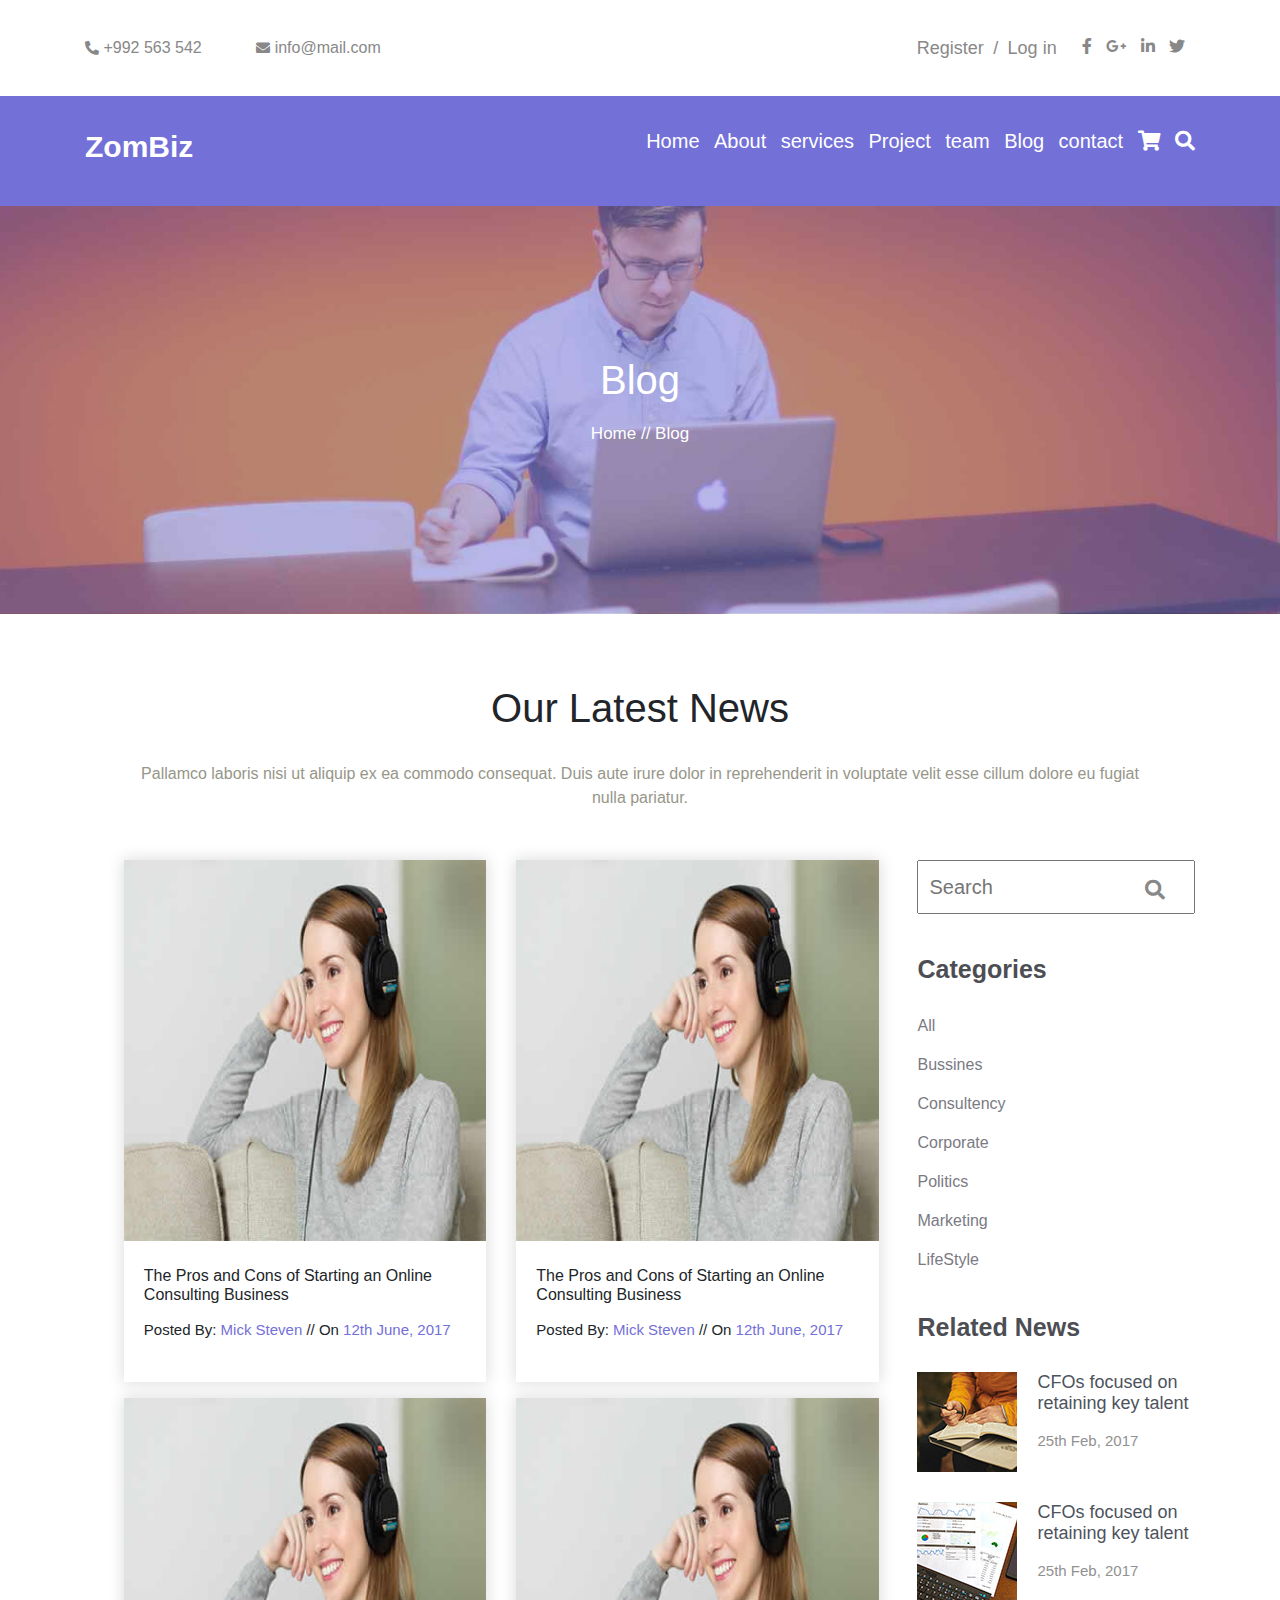
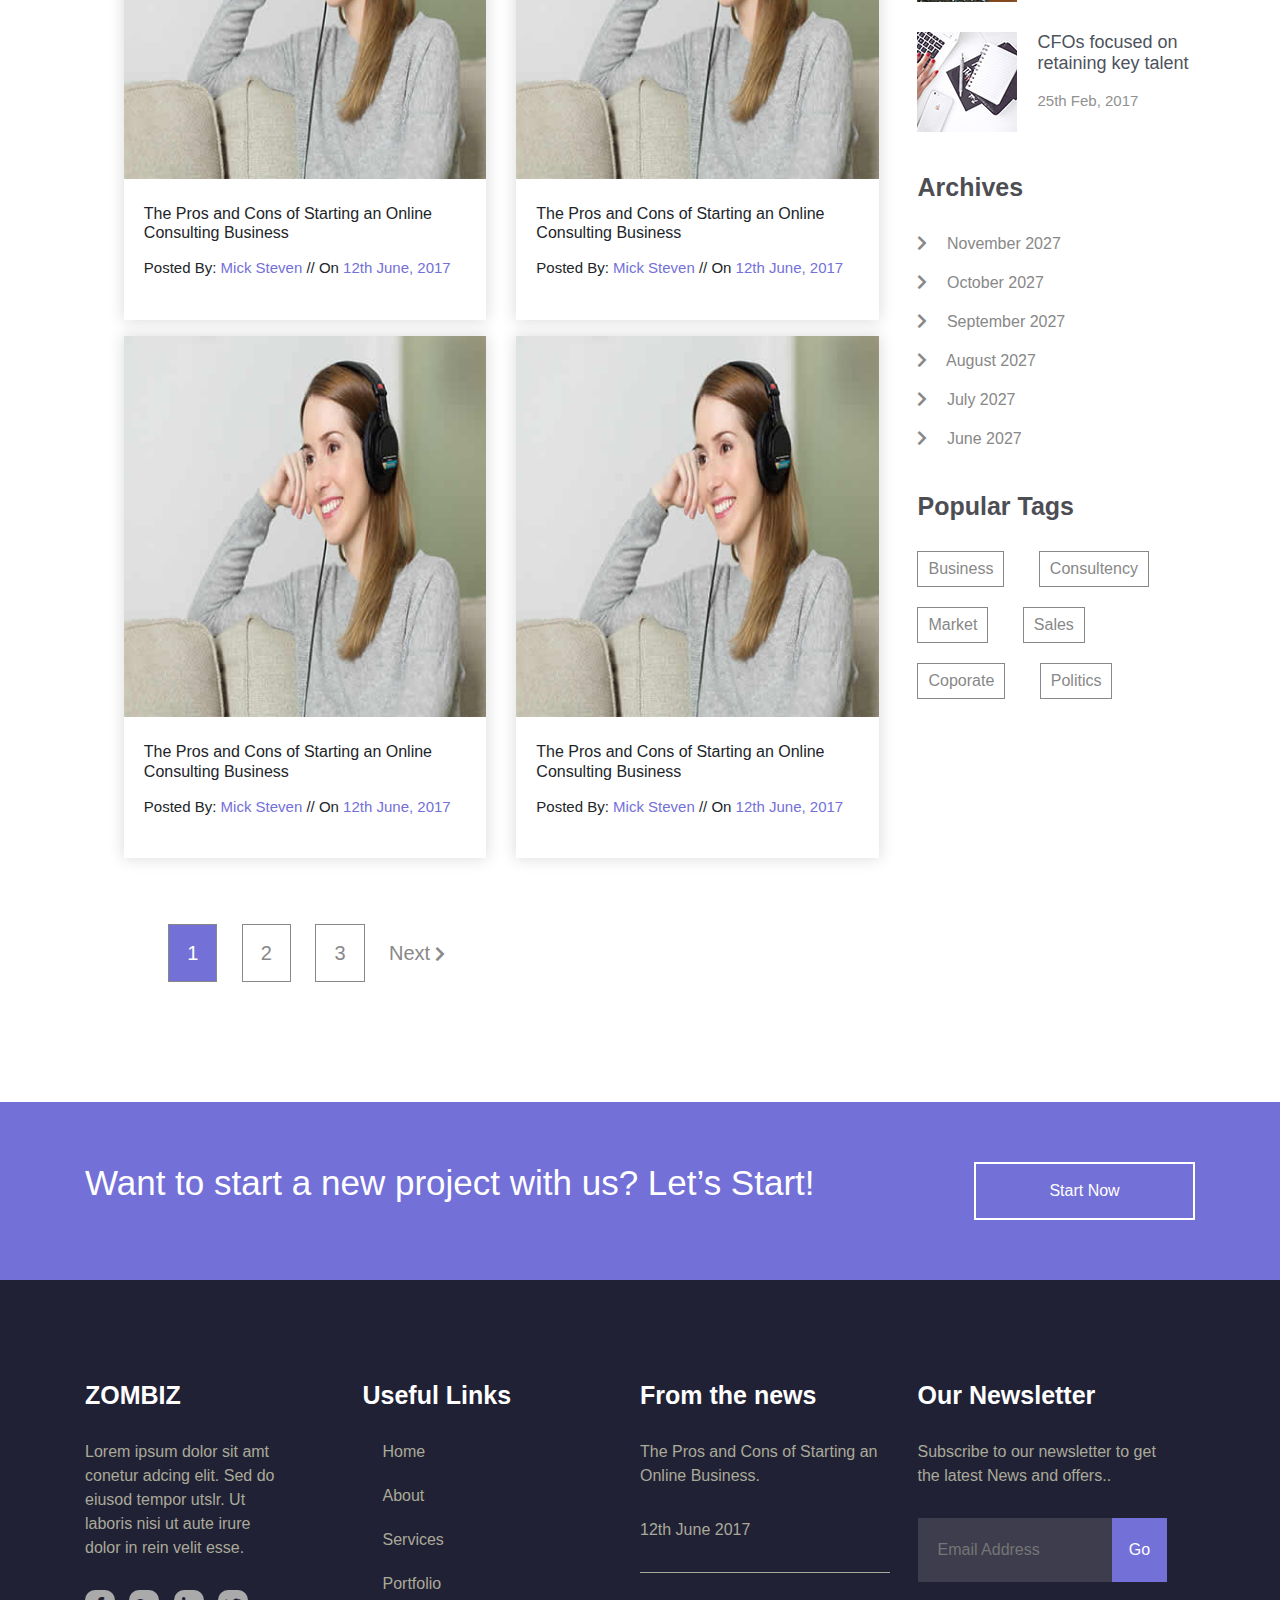
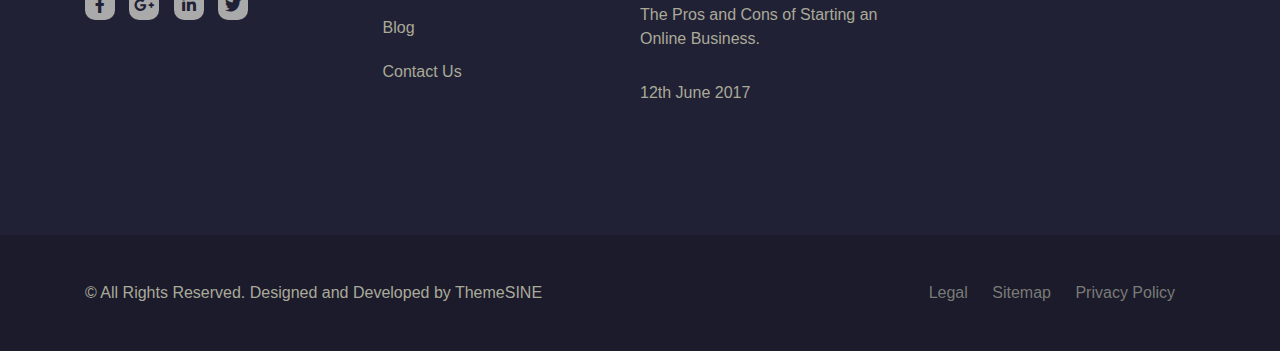
<file: blog.html>
<!DOCTYPE html>
<html>
<head>
	<meta charset="UTF-8">
	<meta name="viewport" content="width=device-width, initial-scale=1">
	<link href="css/all.min.css" rel="stylesheet" type="text/css">
	<link href="css/bootstrap.css" rel="stylesheet" type="text/css">
    <link href="css/animate.min.css" rel="stylesheet" type="text/css">
	<link href="css/style.css" rel="stylesheet" type="text/css">
	<link href="css/blog.css" rel="stylesheet" type="text/css">
	<title>Document</title>
	<!--[if lt IE 9]>
    <script src="/js/html5shiv.js"></script>
    <![endif]-->

</head>
<body>

	<!----------------------section 1 ------------------->
	<!----------------------section 1 ------------------->
	<!----------------------section 1 ------------------->
	<!----------------------section 1 ------------------->

	<section class="sec1">
		<div class="container">
			<div class="sec1-cont">

				<article class="">
					<p> <i class="fas fa-phone-alt"></i> +992 563 542</p>
					<p> <i class="fas fa-envelope"></i> info@mail.com</p>
				</article>

				<aside class="sec1-nav">
					<ul>
						<li> <a href="#">Register</a> </li>
						<li>/</li>
						<li><a href="#">Log in</a></li>
					</ul>
					<ul>
						<li> <i class="fab fa-facebook-f"></i> </li>
						<li> <i class="fab fa-google-plus-g"></i> </li>
						<li> <i class="fab fa-linkedin-in"></i> </li>
						<li> <i class="fab fa-twitter"></i> </li>
					</ul>
				</aside>

			</div>
		</div>
	
	</section>


	<!------------------------nav---------------------------->
	<!------------------------nav---------------------------->
	<!------------------------nav---------------------------->
	<!------------------------nav---------------------------->



	<nav>
		<div class="container">

			<article>
				<h1>ZomBiz</h1>
				<button class="navbar-toggler" type="button" data-toggle="collapse" data-target="#navbarSupportedContent" aria-controls="navbarSupportedContent" aria-expanded="false" aria-label="Toggle navigation">
					<span></span>
					<span></span>
					<span></span>
				</button>
			</article>

			<aside class="aside-drop">
				<ul>
					<li class="wow animate__animated animate__bounce"><a href="index.html" >Home</a></li>
					<li class="wow animate__animated animate__bounce"><a href="about.html">About</a></li>
					<li class="wow animate__animated animate__bounce"><a href="service.html">services</a></li>
					<li class="wow animate__animated animate__bounce"><a href="project.html">Project</a></li>
					<li class="wow animate__animated animate__bounce"><a href="team.html">team</a></li>
					<li class="wow animate__animated animate__bounce"><a href="blog.html">Blog</a></li>
					<li class="wow animate__animated animate__bounce"><a href="contact.html">contact</a></li>
					<li class="wow animate__animated animate__bounce"> <i class="fas fa-shopping-cart"></i> </li>
					<li> <i class="fas fa-search"></i> </li>

				</ul>
			</aside>
					
		</div>
	</nav>

	<!------------------------Header---------------------------->
	<!------------------------Header---------------------------->
	<!------------------------Header---------------------------->
	<!------------------------Header---------------------------->

    <header class="blog-headr">

		<div class="container">
            <article>
                <h1>Blog</h1>
                <p>Home // Blog</p>
            </article>
        </div>	
	</header>


    <!---------------------------Blog---------------------------->

	<section class="blog-sec">

		<div class="container">
			<h1>Our Latest News</h1>
			<p> Pallamco laboris nisi ut aliquip ex ea commodo consequat. Duis aute irure dolor in reprehenderit in voluptate velit esse cillum dolore eu fugiat nulla pariatur. </p>
		
			<section class="blog-ins-sec">

				<article>
					<figure>
						<img src="images/blog/bl2.jpg">
						<figcaption>
							<h6>The Pros and Cons of Starting an Online Consulting Business </h6>
							<p> Posted By:<span> Mick Steven</span> // On<span> 12th June, 2017</span> </p>
						</figcaption>
					</figure>
					<figure>
						<img src="images/blog/bl2.jpg">
						<figcaption>
							<h6>The Pros and Cons of Starting an Online Consulting Business </h6>
							<p> Posted By:<span> Mick Steven</span> // On<span> 12th June, 2017</span> </p>

						</figcaption>
					</figure>
					<figure>
						<img src="images/blog/bl2.jpg">
						<figcaption>
							<h6>The Pros and Cons of Starting an Online Consulting Business </h6>
							<p> Posted By:<span> Mick Steven</span> // On<span> 12th June, 2017</span> </p>
						</figcaption>
					</figure>
					<figure>
						<img src="images/blog/bl2.jpg">
						<figcaption>
							<h6>The Pros and Cons of Starting an Online Consulting Business </h6>
							<p> Posted By:<span> Mick Steven</span> // On<span> 12th June, 2017</span> </p>
						</figcaption>
					</figure>
					<figure>
						<img src="images/blog/bl2.jpg">
						<figcaption>
							<h6>The Pros and Cons of Starting an Online Consulting Business </h6>
							<p> Posted By:<span> Mick Steven</span> // On<span> 12th June, 2017</span> </p>
						</figcaption>
					</figure>
					<figure>
						<img src="images/blog/bl2.jpg">
						<figcaption>
							<h6>The Pros and Cons of Starting an Online Consulting Business </h6>
							<p> Posted By:<span> Mick Steven</span> // On<span> 12th June, 2017</span> </p>
						</figcaption>
					</figure>
				</article>

				<div class="last-blog-contain">
				
					<ul>
						<li class="actv"><a href="#" >1</a></li>
						<li><a href="#">2</a></li>
						<li><a href="#">3</a></li>
						<li><a href="#">Next</a> <i class="fas fa-chevron-right"></i></li>
					</ul>
				</div>

				<aside>
					<form>
						<span>
							<input type="text" name="search" placeholder="Search">
							<i class="fas fa-search"></i>
						</span>
					</form>

					<figure>
						<h3>Categories</h3>
						<ul>
							<li> <a href="#">All</a> </li>
							<li> <a href="#">Bussines</a> </li>
							<li> <a href="#">Consultency</a> </li>
							<li> <a href="#">Corporate</a> </li>
							<li> <a href="#">Politics</a> </li>
							<li> <a href="#">Marketing</a> </li>
							<li> <a href="#">LifeStyle</a> </li>
						</ul>
					</figure>

					<figure>
						<h3>Related News</h3>
						<div class="news-fig">
							<div>
								<img src="images\blog\rp1.jpg">
							</div>
							<figcaption>
								<h6>CFOs focused on retaining key talent</h6>
								<p>25th Feb, 2017</p>
							</figcaption>
						</div>
						<div class="news-fig">
							<div>
								<img src="images\blog\rp2.jpg">
							</div>
							<figcaption>
								<h6>CFOs focused on retaining key talent</h6>
								<p>25th Feb, 2017</p>
							</figcaption>
						</div>
						<div class="news-fig">
							<div>
								<img src="images\blog\rp3.jpg">
							</div>
							<figcaption>
								<h6>CFOs focused on retaining key talent</h6>
								<p>25th Feb, 2017</p>
							</figcaption>
						</div>
					</figure>

					<figure>
						<h3>Archives</h3>
						<ul>
							<li><i class="fas fa-chevron-right"></i> <a href="#">November 2027</a> </li>
							<li><i class="fas fa-chevron-right"></i> <a href="#">October 2027</a> </li>
							<li><i class="fas fa-chevron-right"></i> <a href="#">September 2027</a> </li>
							<li><i class="fas fa-chevron-right"></i> <a href="#">August 2027</a> </li>
							<li><i class="fas fa-chevron-right"></i> <a href="#">July 2027</a> </li>
							<li><i class="fas fa-chevron-right"></i> <a href="#">June 2027</a> </li>
						</ul>
					</figure>

					<figure>
						<h3>Popular Tags</h3>
						<ul>
							<li><a href="#">Business</a></li>
							<li><a href="#">Consultency</a></li>
							<li><a href="#">Market</a></li>
							<li><a href="#">Sales</a></li>
							<li><a href="#">Coporate</a></li>
							<li><a href="#">Politics</a></li>
						</ul>
					</figure>

				</aside>

			</section>

			

		</div>

	</section>


	




	<!------------------------sec12---------------------------->
	<!------------------------sec12---------------------------->
	<!------------------------sec12---------------------------->
	<!------------------------sec12----------------------------->

	<section class="sec12">
		<div class="container">

			<article>
				<h2>Want to start a new project with us? Let’s Start!</h2>
				<button type="button">Start Now</button>	
			</article>

		</div>
	</section>

	<!------------------------footer---------------------------->
	<!------------------------footer---------------------------->
	<!------------------------footer---------------------------->
	<!------------------------footer---------------------------->

	<footer>
		<div class="container">

			<section>

				<article>
					<h3>ZOMBIZ</h3>
					<P>Lorem ipsum dolor sit amt conetur adcing elit. Sed do eiusod tempor utslr. Ut laboris nisi ut aute irure dolor in rein velit esse. </P>
			        <ul>
						<li> <i class="fab fa-facebook-f"></i> </li>
						<li> <i class="fab fa-google-plus-g"></i> </li>
						<li> <i class="fab fa-linkedin-in"></i> </li>
						<li> <i class="fab fa-twitter"></i> </li>
					</ul>
				</article>

				<article>
					<h3>Useful Links</h3>
			        <ul>
						<li> <a href="#"> Home </a> </li>
						<li> <a href="#"> About </a> </li>
						<li> <a href="#"> Services </a> </li>
						<li> <a href="#"> Portfolio </a> </li>
						<li> <a href="#"> Blog </a> </li>
						<li> <a href="#"> Contact Us </a> </li>
					</ul>
				</article>

				<article>
					<h3>From the news</h3>
			        <p>The Pros and Cons of Starting an Online Business.</p>
					<p>12th June 2017</p>
					<p></p>
					<p>The Pros and Cons of Starting an Online Business.</p>
					<p>12th June 2017</p>
				</article>

				<article>
					<h3>Our Newsletter</h3>
			        <p>Subscribe to our newsletter to get the latest News and offers.. </p>
					<form>
						<span>
							<input type="text" name="email" placeholder="Email Address">
							<input type="submit" name="submit" value="Go" >
						</span>
					</form>
				</article>

			</section>

		</div>
	</footer>


	<!------------------------last---------------------------->
	<!------------------------last---------------------------->
	<!------------------------last---------------------------->
	
	<section class="sec13">
		<div class="container">
			<article>
				<p>© All Rights Reserved. Designed and Developed by ThemeSINE</p>
			    <ul>
					<li>Legal</li>
					<li>Sitemap</li>
					<li>Privacy Policy</li>
				</ul>
			</article>
		</div>
	</section>



















	<script src="js/jquery-3.6.0.js"></script>
	<script src="js/bootstrap.bundle.js"></script>
    <script src="js/wow.min.js"></script>
              <script>
              new WOW().init();
              </script>
	<script src="js/main.js"></script>
    
</body>
</html>
</file>
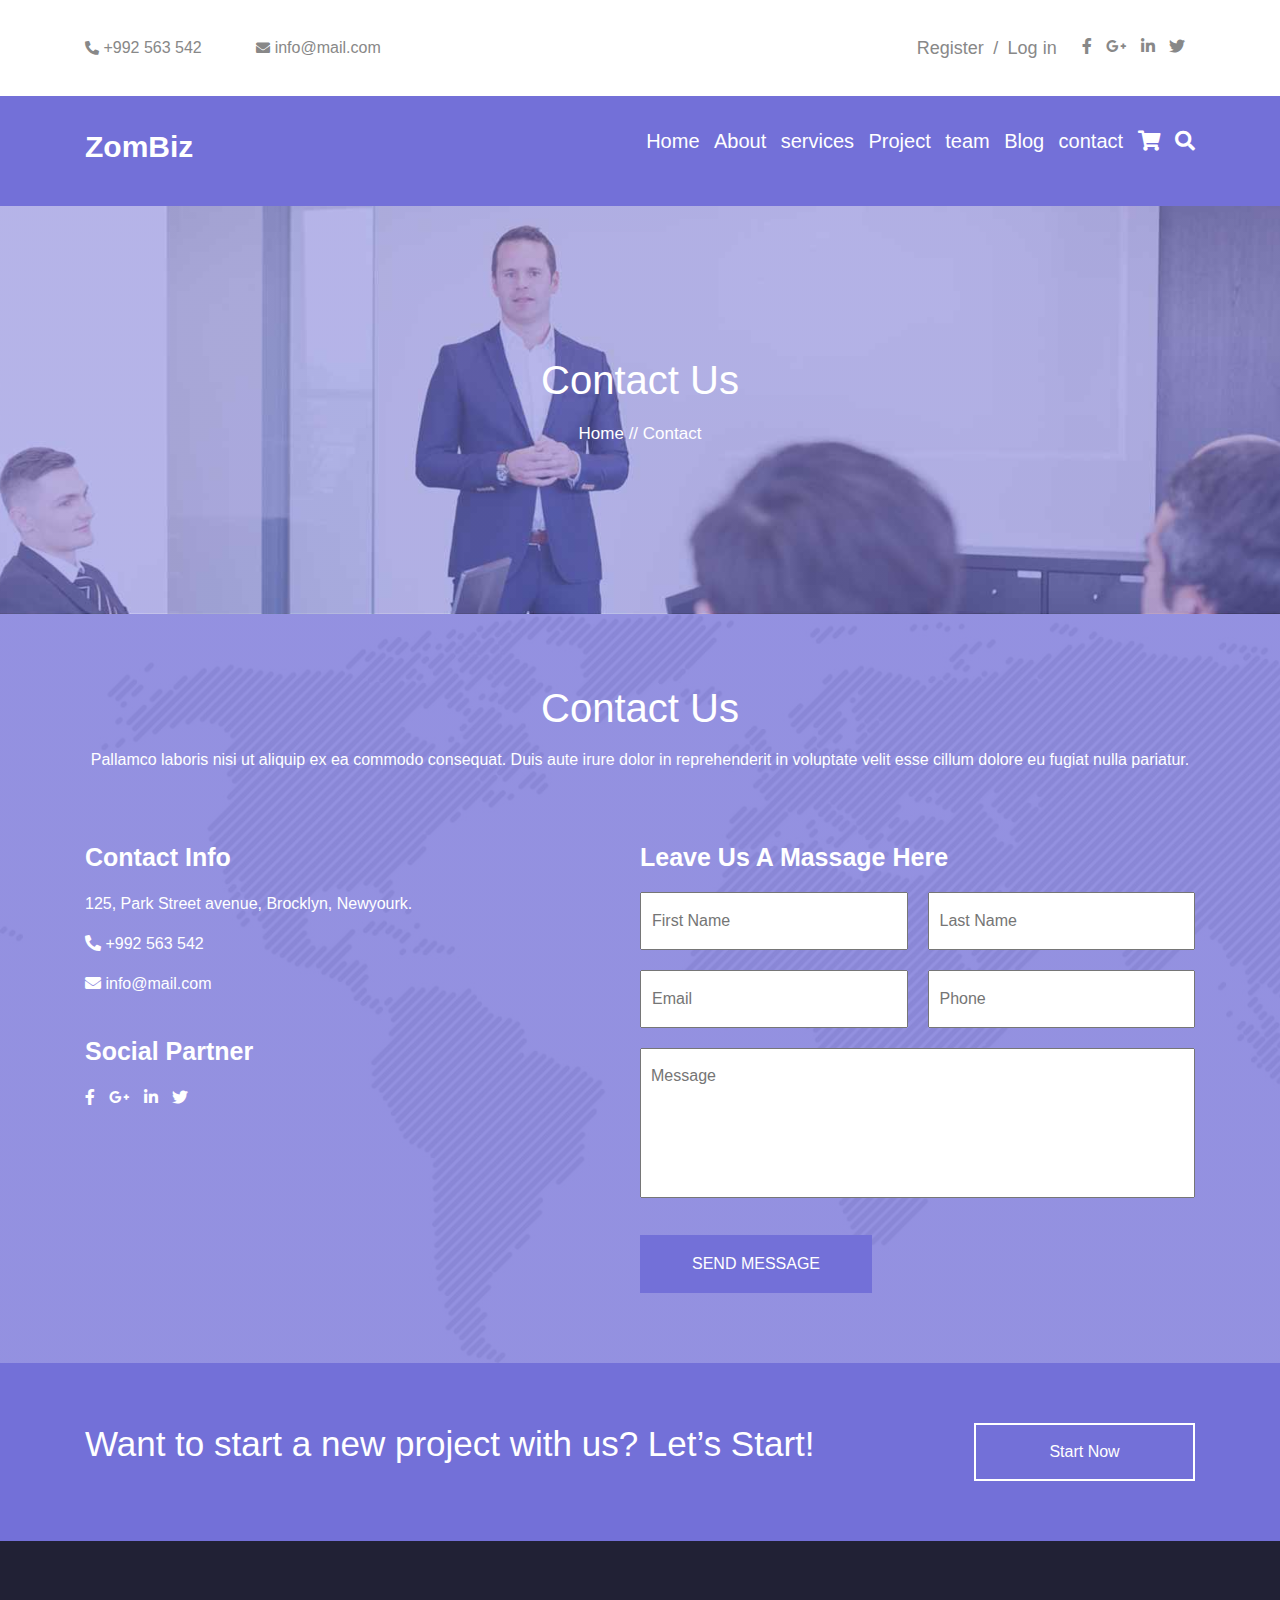
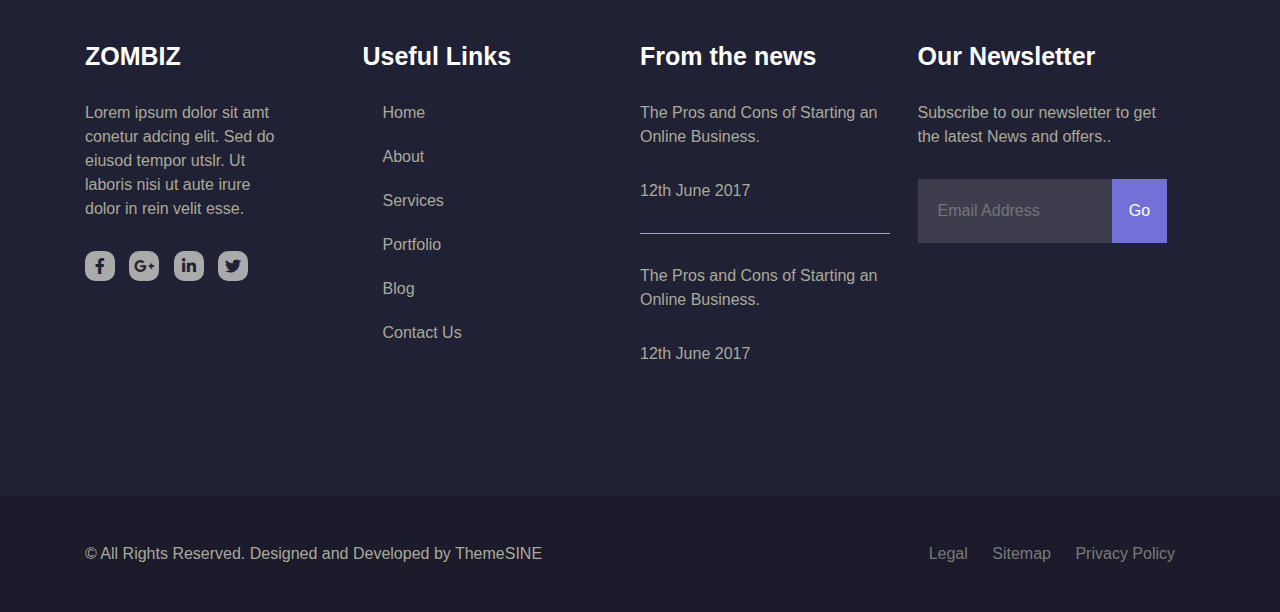
<file: contact.html>
<!DOCTYPE html>
<html>
<head>
	<meta charset="UTF-8">
	<meta name="viewport" content="width=device-width, initial-scale=1">
	<link href="css/all.min.css" rel="stylesheet" type="text/css">
	<link href="css/bootstrap.css" rel="stylesheet" type="text/css">
    <link href="css/animate.min.css" rel="stylesheet" type="text/css">
	<link href="css/style.css" rel="stylesheet" type="text/css">
	<title>Document</title>
	<!--[if lt IE 9]>
    <script src="/js/html5shiv.js"></script>
    <![endif]-->

</head>
<body>

	<!----------------------section 1 ------------------->
	<!----------------------section 1 ------------------->
	<!----------------------section 1 ------------------->
	<!----------------------section 1 ------------------->

	<section class="sec1">
		<div class="container">
			<div class="sec1-cont">

				<article class="">
					<p> <i class="fas fa-phone-alt"></i> +992 563 542</p>
					<p> <i class="fas fa-envelope"></i> info@mail.com</p>
				</article>

				<aside class="sec1-nav">
					<ul>
						<li> <a href="#">Register</a> </li>
						<li>/</li>
						<li><a href="#">Log in</a></li>
					</ul>
					<ul>
						<li> <i class="fab fa-facebook-f"></i> </li>
						<li> <i class="fab fa-google-plus-g"></i> </li>
						<li> <i class="fab fa-linkedin-in"></i> </li>
						<li> <i class="fab fa-twitter"></i> </li>
					</ul>
				</aside>

			</div>
		</div>
	
	</section>


	<!------------------------nav---------------------------->
	<!------------------------nav---------------------------->
	<!------------------------nav---------------------------->
	<!------------------------nav---------------------------->



	<nav>
		<div class="container">

			<article>
				<h1>ZomBiz</h1>
				<button class="navbar-toggler" type="button" data-toggle="collapse" data-target="#navbarSupportedContent" aria-controls="navbarSupportedContent" aria-expanded="false" aria-label="Toggle navigation">
					<span></span>
					<span></span>
					<span></span>
				</button>
			</article>

			<aside class="aside-drop">
				<ul>
					<li class="wow animate__animated animate__bounce"><a href="index.html" >Home</a></li>
					<li class="wow animate__animated animate__bounce"><a href="about.html">About</a></li>
					<li class="wow animate__animated animate__bounce"><a href="service.html">services</a></li>
					<li class="wow animate__animated animate__bounce"><a href="project.html">Project</a></li>
					<li class="wow animate__animated animate__bounce"><a href="team.html">team</a></li>
					<li class="wow animate__animated animate__bounce"><a href="blog.html">Blog</a></li>
					<li class="wow animate__animated animate__bounce"><a href="contact.html">contact</a></li>
					<li class="wow animate__animated animate__bounce"> <i class="fas fa-shopping-cart"></i> </li>
					<li> <i class="fas fa-search"></i> </li>

				</ul>
			</aside>
					
		</div>
	</nav>

	<!------------------------Header---------------------------->
	<!------------------------Header---------------------------->
	<!------------------------Header---------------------------->
	<!------------------------Header---------------------------->

    <header class="contact-headr">

		<div class="container">
            <article>
                <h1>Contact Us</h1>
                <p>Home // Contact</p>
            </article>
        </div>	
	</header>


    <!------------------------contact---------------------------->
	<!------------------------contact---------------------------->
	<!------------------------contact---------------------------->
	<!------------------------contact----------------------------->

	<section class="sec11">
		<div class="container">
			<h1>Contact Us</h1>
			<p> Pallamco laboris nisi ut aliquip ex ea commodo consequat. Duis aute irure dolor in reprehenderit in voluptate velit esse cillum dolore eu fugiat nulla pariatur. </p>
			
			<article>

				<figure>
					<h3>Contact Info</h3>
					<p>125, Park Street avenue, Brocklyn, Newyourk.</p>
				    <p> <i class="fas fa-phone-alt"></i> +992 563 542</p>
					<p> <i class="fas fa-envelope"></i> info@mail.com</p>
					<h3>Social Partner</h3>
					<ul>
						<li> <i class="fab fa-facebook-f"></i> </li>
						<li> <i class="fab fa-google-plus-g"></i> </li>
						<li> <i class="fab fa-linkedin-in"></i> </li>
						<li> <i class="fab fa-twitter"></i> </li>
					</ul>
				</figure>

				<aside>
					<h3>Leave Us A Massage Here</h3>

					<form action="" method="post">

						<div>
							<input type="text" name="fname" placeholder="First Name">
							<input type="text" name="lname" placeholder="Last Name">
						</div>
						<div>
							<input type="text" name="email" placeholder="Email">
							<input type="text" name="Phone" placeholder="Phone">
						</div>
						<textarea rows="7" placeholder="Message"></textarea>
						<input type="submit" value="SEND MESSAGE">

					</form>
				</aside>

			</article>
		</div>
	</section>


	




	<!------------------------sec12---------------------------->
	<!------------------------sec12---------------------------->
	<!------------------------sec12---------------------------->
	<!------------------------sec12----------------------------->

	<section class="sec12">
		<div class="container">

			<article>
				<h2>Want to start a new project with us? Let’s Start!</h2>
				<button type="button">Start Now</button>	
			</article>

		</div>
	</section>

	<!------------------------footer---------------------------->
	<!------------------------footer---------------------------->
	<!------------------------footer---------------------------->
	<!------------------------footer---------------------------->

	<footer>
		<div class="container">

			<section>

				<article>
					<h3>ZOMBIZ</h3>
					<P>Lorem ipsum dolor sit amt conetur adcing elit. Sed do eiusod tempor utslr. Ut laboris nisi ut aute irure dolor in rein velit esse. </P>
			        <ul>
						<li> <i class="fab fa-facebook-f"></i> </li>
						<li> <i class="fab fa-google-plus-g"></i> </li>
						<li> <i class="fab fa-linkedin-in"></i> </li>
						<li> <i class="fab fa-twitter"></i> </li>
					</ul>
				</article>

				<article>
					<h3>Useful Links</h3>
			        <ul>
						<li> <a href="#"> Home </a> </li>
						<li> <a href="#"> About </a> </li>
						<li> <a href="#"> Services </a> </li>
						<li> <a href="#"> Portfolio </a> </li>
						<li> <a href="#"> Blog </a> </li>
						<li> <a href="#"> Contact Us </a> </li>
					</ul>
				</article>

				<article>
					<h3>From the news</h3>
			        <p>The Pros and Cons of Starting an Online Business.</p>
					<p>12th June 2017</p>
					<p></p>
					<p>The Pros and Cons of Starting an Online Business.</p>
					<p>12th June 2017</p>
				</article>

				<article>
					<h3>Our Newsletter</h3>
			        <p>Subscribe to our newsletter to get the latest News and offers.. </p>
					<form>
						<span>
							<input type="text" name="email" placeholder="Email Address">
							<input type="submit" name="submit" value="Go" >
						</span>
					</form>
				</article>

			</section>

		</div>
	</footer>


	<!------------------------last---------------------------->
	<!------------------------last---------------------------->
	<!------------------------last---------------------------->
	
	<section class="sec13">
		<div class="container">
			<article>
				<p>© All Rights Reserved. Designed and Developed by ThemeSINE</p>
			    <ul>
					<li>Legal</li>
					<li>Sitemap</li>
					<li>Privacy Policy</li>
				</ul>
			</article>
		</div>
	</section>



















	<script src="js/jquery-3.6.0.js"></script>
	<script src="js/bootstrap.bundle.js"></script>
    <script src="js/wow.min.js"></script>
              <script>
              new WOW().init();
              </script>
	<script src="js/main.js"></script>
    
</body>
</html>
</file>
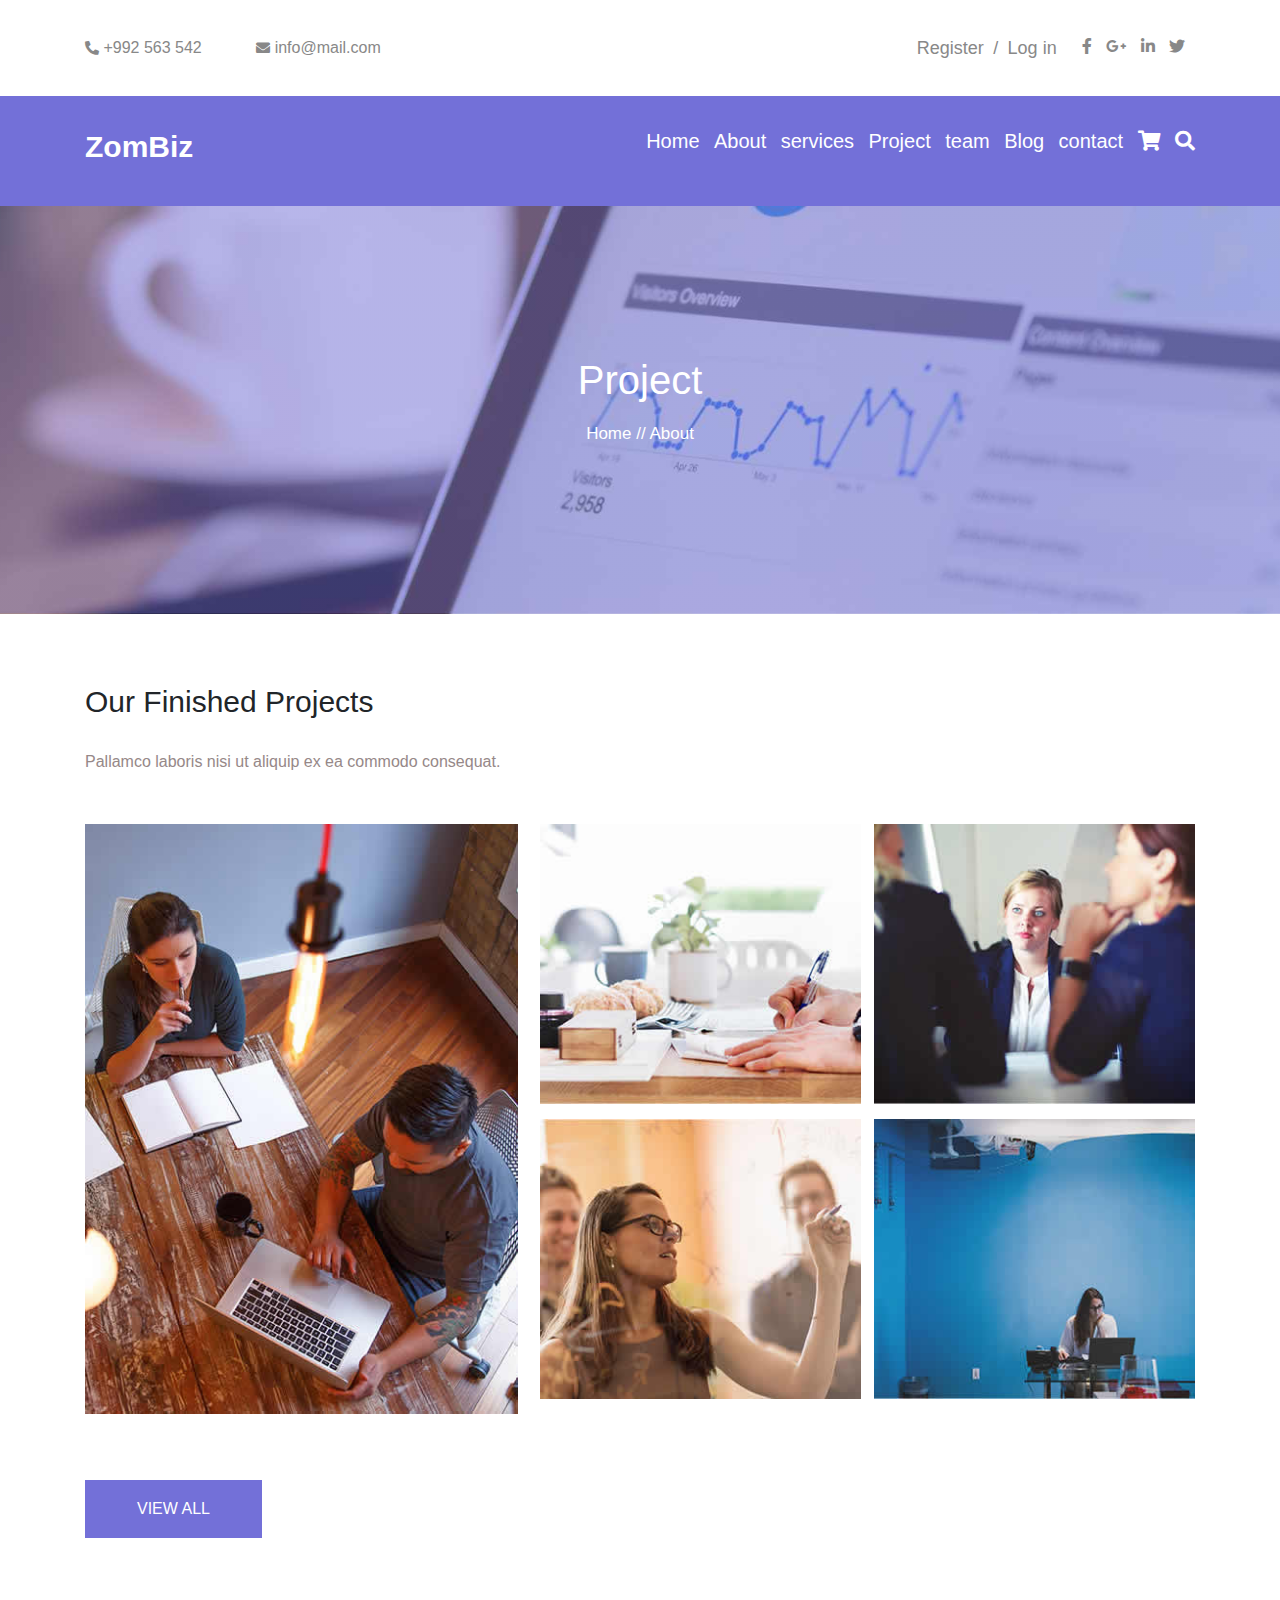
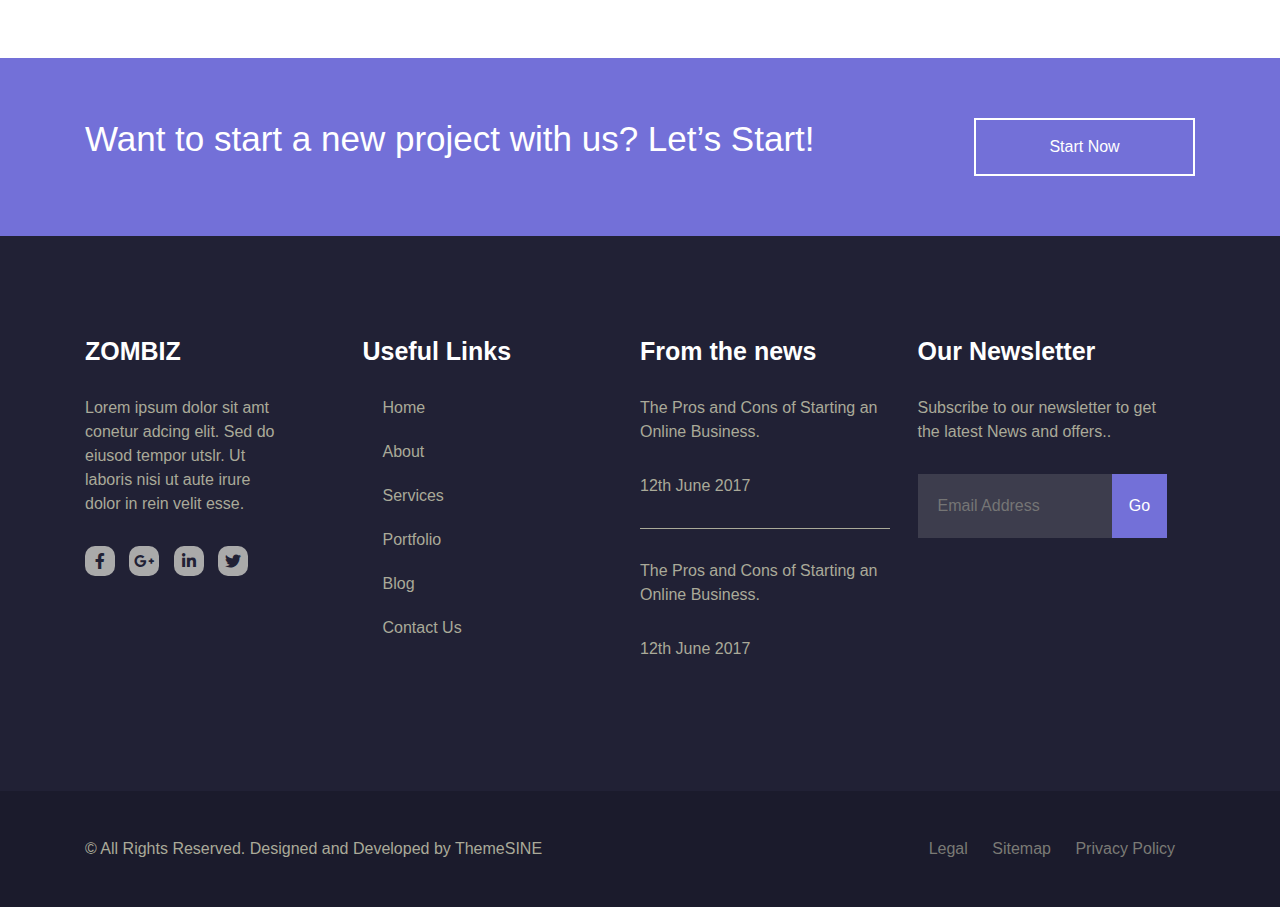
<file: project.html>
<!DOCTYPE html>
<html>
<head>
	<meta charset="UTF-8">
	<meta name="viewport" content="width=device-width, initial-scale=1">
	<link href="css/all.min.css" rel="stylesheet" type="text/css">
	<link href="css/bootstrap.css" rel="stylesheet" type="text/css">
    <link href="css/animate.min.css" rel="stylesheet" type="text/css">
	<link href="css/style.css" rel="stylesheet" type="text/css">
	<title>Document</title>
	<!--[if lt IE 9]>
    <script src="/js/html5shiv.js"></script>
    <![endif]-->

</head>
<body>

	<!----------------------section 1 ------------------->
	<!----------------------section 1 ------------------->
	<!----------------------section 1 ------------------->
	<!----------------------section 1 ------------------->

	<section class="sec1">
		<div class="container">
			<div class="sec1-cont">

				<article class="">
					<p> <i class="fas fa-phone-alt"></i> +992 563 542</p>
					<p> <i class="fas fa-envelope"></i> info@mail.com</p>
				</article>

				<aside class="sec1-nav">
					<ul>
						<li> <a href="#">Register</a> </li>
						<li>/</li>
						<li><a href="#">Log in</a></li>
					</ul>
					<ul>
						<li> <i class="fab fa-facebook-f"></i> </li>
						<li> <i class="fab fa-google-plus-g"></i> </li>
						<li> <i class="fab fa-linkedin-in"></i> </li>
						<li> <i class="fab fa-twitter"></i> </li>
					</ul>
				</aside>

			</div>
		</div>
	
	</section>


	<!------------------------nav---------------------------->
	<!------------------------nav---------------------------->
	<!------------------------nav---------------------------->
	<!------------------------nav---------------------------->



	<nav>
		<div class="container">

			<article>
				<h1>ZomBiz</h1>
				<button class="navbar-toggler" type="button" data-toggle="collapse" data-target="#navbarSupportedContent" aria-controls="navbarSupportedContent" aria-expanded="false" aria-label="Toggle navigation">
					<span></span>
					<span></span>
					<span></span>
				</button>
			</article>

			<aside class="aside-drop">
				<ul>
					<li class="wow animate__animated animate__bounce"><a href="index.html" >Home</a></li>
					<li class="wow animate__animated animate__bounce"><a href="about.html">About</a></li>
					<li class="wow animate__animated animate__bounce"><a href="service.html">services</a></li>
					<li class="wow animate__animated animate__bounce"><a href="project.html">Project</a></li>
					<li class="wow animate__animated animate__bounce"><a href="team.html">team</a></li>
					<li class="wow animate__animated animate__bounce"><a href="blog.html">Blog</a></li>
					<li class="wow animate__animated animate__bounce"><a href="contact.html">contact</a></li>
					<li class="wow animate__animated animate__bounce"> <i class="fas fa-shopping-cart"></i> </li>
					<li> <i class="fas fa-search"></i> </li>

				</ul>
			</aside>
					
		</div>
	</nav>

	<!------------------------Header---------------------------->
	<!------------------------Header---------------------------->
	<!------------------------Header---------------------------->
	<!------------------------Header---------------------------->

    <header class="proj-headr">

		<div class="container">
            <article>
                <h1>Project</h1>
                <p>Home // About</p>
            </article>
        </div>	
	</header>


	<!------------------------project---------------------------->
	<!------------------------project---------------------------->
	<!------------------------project---------------------------->
	<!------------------------project---------------------------->

	<section class="sec6">
		<div class="container">
			<h1>Our Finished Projects</h1>
			<p>Pallamco laboris nisi ut aliquip ex ea commodo consequat. </p>

			<article>
				<figure>
					<img src="images/project/project1.jpg">
					<div class="slidd">
						<h1>Aqusition Plan</h1>
						<p>busisness planning</p>
					</div>
				</figure>
			
				<figure>
					<img src="images/project/project2.jpg">
					<img src="images/project/project3.jpg">
					<img src="images/project/project4.jpg">
					<img src="images/project/project5.jpg">
				</figure>
				
			</article>

			<button type="button">VIEW ALL</button>
		</div>
	</section>


	<!------------------------sec12---------------------------->
	<!------------------------sec12---------------------------->
	<!------------------------sec12---------------------------->
	<!------------------------sec12----------------------------->

	<section class="sec12">
		<div class="container">

			<article>
				<h2>Want to start a new project with us? Let’s Start!</h2>
				<button type="button">Start Now</button>	
			</article>

		</div>
	</section>

	<!------------------------footer---------------------------->
	<!------------------------footer---------------------------->
	<!------------------------footer---------------------------->
	<!------------------------footer---------------------------->

	<footer>
		<div class="container">

			<section>

				<article>
					<h3>ZOMBIZ</h3>
					<P>Lorem ipsum dolor sit amt conetur adcing elit. Sed do eiusod tempor utslr. Ut laboris nisi ut aute irure dolor in rein velit esse. </P>
			        <ul>
						<li> <i class="fab fa-facebook-f"></i> </li>
						<li> <i class="fab fa-google-plus-g"></i> </li>
						<li> <i class="fab fa-linkedin-in"></i> </li>
						<li> <i class="fab fa-twitter"></i> </li>
					</ul>
				</article>

				<article>
					<h3>Useful Links</h3>
			        <ul>
						<li> <a href="#"> Home </a> </li>
						<li> <a href="#"> About </a> </li>
						<li> <a href="#"> Services </a> </li>
						<li> <a href="#"> Portfolio </a> </li>
						<li> <a href="#"> Blog </a> </li>
						<li> <a href="#"> Contact Us </a> </li>
					</ul>
				</article>

				<article>
					<h3>From the news</h3>
			        <p>The Pros and Cons of Starting an Online Business.</p>
					<p>12th June 2017</p>
					<p></p>
					<p>The Pros and Cons of Starting an Online Business.</p>
					<p>12th June 2017</p>
				</article>

				<article>
					<h3>Our Newsletter</h3>
			        <p>Subscribe to our newsletter to get the latest News and offers.. </p>
					<form>
						<span>
							<input type="text" name="email" placeholder="Email Address">
							<input type="submit" name="submit" value="Go" >
						</span>
					</form>
				</article>

			</section>

		</div>
	</footer>


	<!------------------------last---------------------------->
	<!------------------------last---------------------------->
	<!------------------------last---------------------------->
	
	<section class="sec13">
		<div class="container">
			<article>
				<p>© All Rights Reserved. Designed and Developed by ThemeSINE</p>
			    <ul>
					<li>Legal</li>
					<li>Sitemap</li>
					<li>Privacy Policy</li>
				</ul>
			</article>
		</div>
	</section>



















	<script src="js/jquery-3.6.0.js"></script>
	<script src="js/bootstrap.bundle.js"></script>
    <script src="js/wow.min.js"></script>
              <script>
              new WOW().init();
              </script>
	<script src="js/main.js"></script>
    
</body>
</html>
</file>
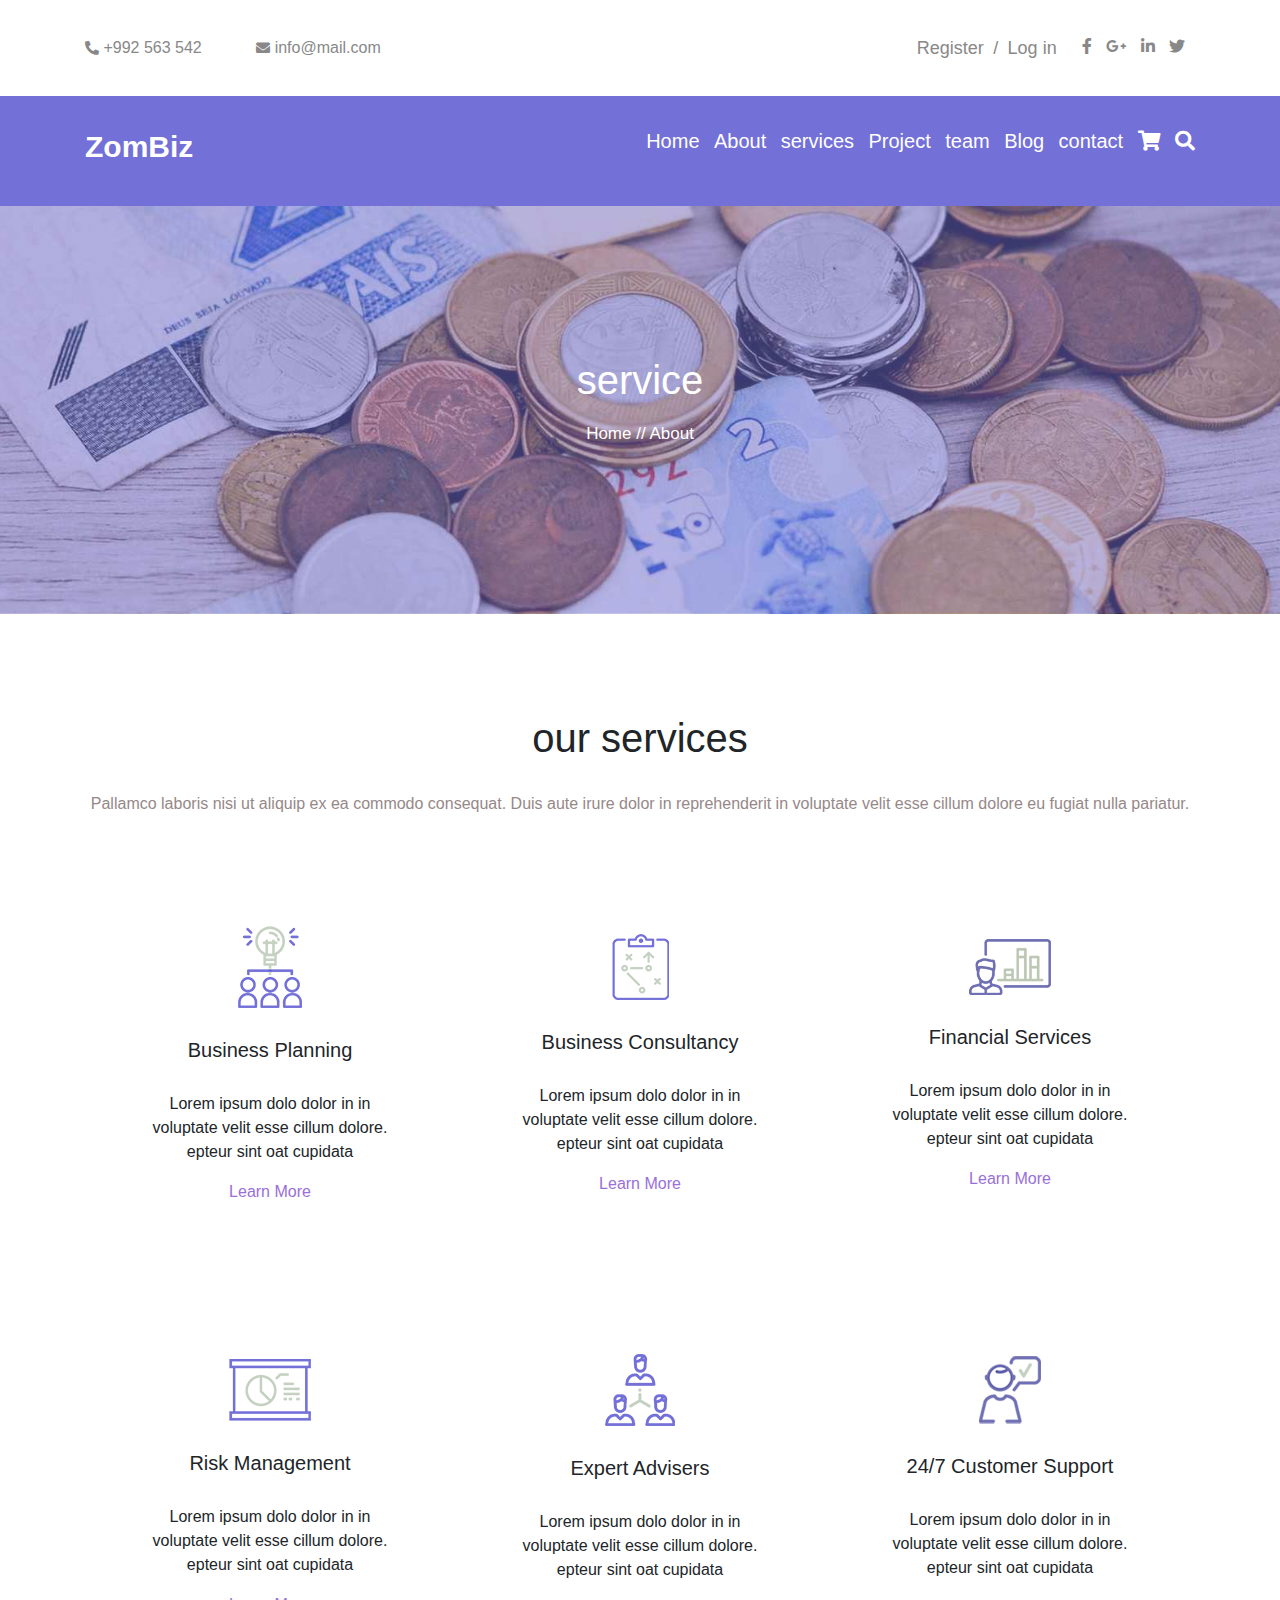
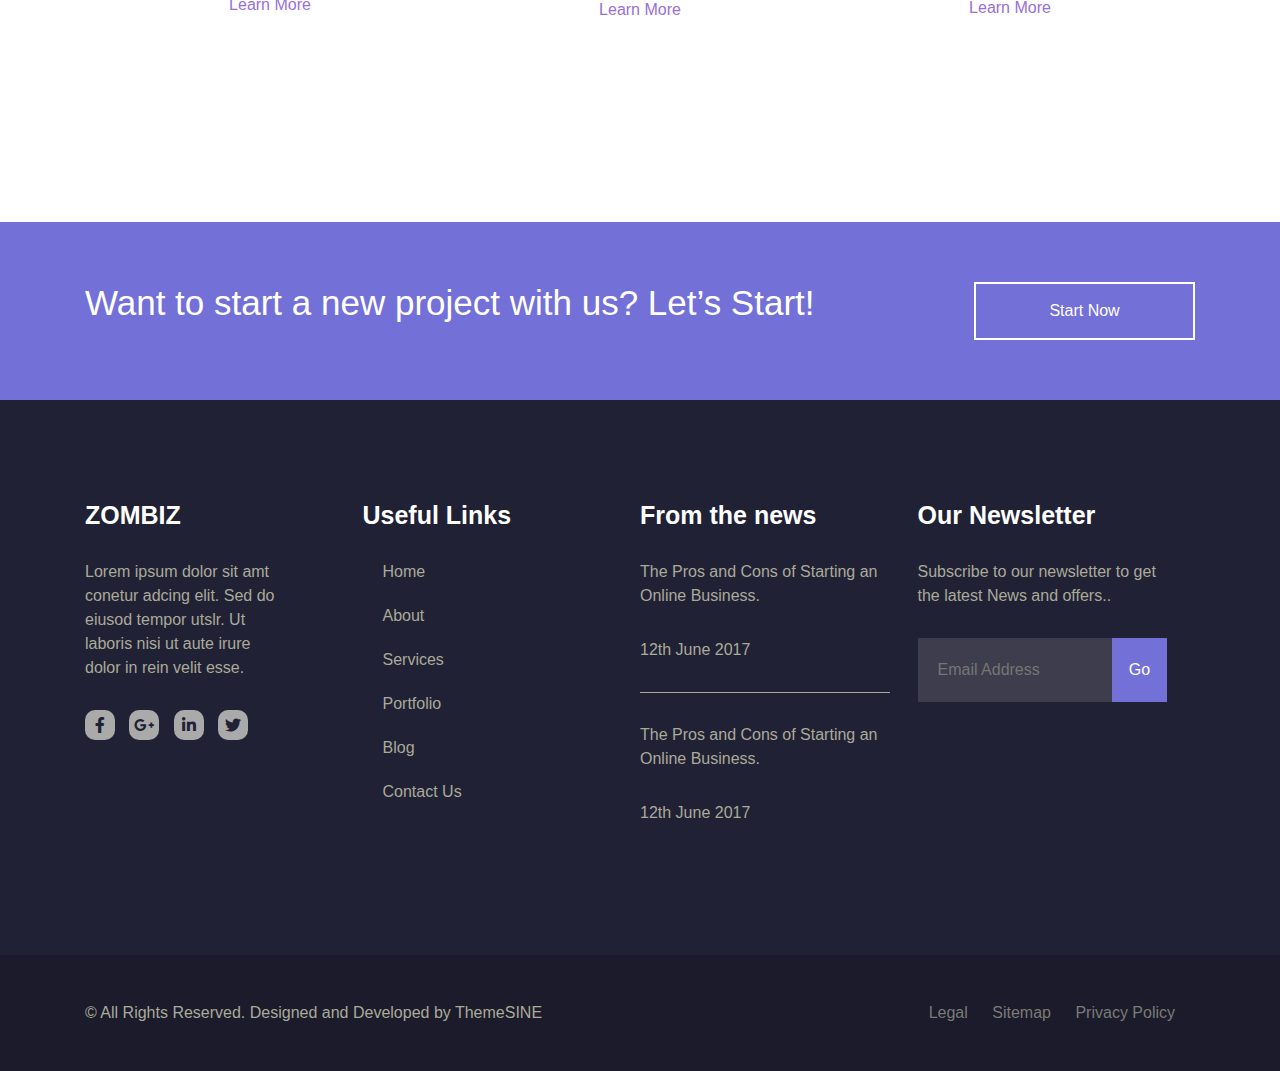
<file: service.html>
<!DOCTYPE html>
<html>
<head>
	<meta charset="UTF-8">
	<meta name="viewport" content="width=device-width, initial-scale=1">
	<link href="css/all.min.css" rel="stylesheet" type="text/css">
	<link href="css/bootstrap.css" rel="stylesheet" type="text/css">
    <link href="css/animate.min.css" rel="stylesheet" type="text/css">
	<link href="css/style.css" rel="stylesheet" type="text/css">
	<title>Document</title>
	<!--[if lt IE 9]>
    <script src="/js/html5shiv.js"></script>
    <![endif]-->

</head>
<body>

	<!----------------------section 1 ------------------->
	<!----------------------section 1 ------------------->
	<!----------------------section 1 ------------------->
	<!----------------------section 1 ------------------->

	<section class="sec1">
		<div class="container">
			<div class="sec1-cont">

				<article class="">
					<p> <i class="fas fa-phone-alt"></i> +992 563 542</p>
					<p> <i class="fas fa-envelope"></i> info@mail.com</p>
				</article>

				<aside class="sec1-nav">
					<ul>
						<li> <a href="#">Register</a> </li>
						<li>/</li>
						<li><a href="#">Log in</a></li>
					</ul>
					<ul>
						<li> <i class="fab fa-facebook-f"></i> </li>
						<li> <i class="fab fa-google-plus-g"></i> </li>
						<li> <i class="fab fa-linkedin-in"></i> </li>
						<li> <i class="fab fa-twitter"></i> </li>
					</ul>
				</aside>

			</div>
		</div>
	
	</section>


	<!------------------------nav---------------------------->
	<!------------------------nav---------------------------->
	<!------------------------nav---------------------------->
	<!------------------------nav---------------------------->



	<nav>
		<div class="container">

			<article>
				<h1>ZomBiz</h1>
				<button class="navbar-toggler" type="button" data-toggle="collapse" data-target="#navbarSupportedContent" aria-controls="navbarSupportedContent" aria-expanded="false" aria-label="Toggle navigation">
					<span></span>
					<span></span>
					<span></span>
				</button>
			</article>

			<aside class="aside-drop">
				<ul>
					<li class="wow animate__animated animate__bounce"><a href="#" >Home</a></li>
					<li class="wow animate__animated animate__bounce"><a href="about.html">About</a></li>
					<li class="wow animate__animated animate__bounce"><a href="service.html">services</a></li>
					<li class="wow animate__animated animate__bounce"><a href="project.html">Project</a></li>
					<li class="wow animate__animated animate__bounce"><a href="team.html">team</a></li>
					<li class="wow animate__animated animate__bounce"><a href="blog.html">Blog</a></li>
					<li class="wow animate__animated animate__bounce"><a href="contact.html">contact</a></li>
					<li class="wow animate__animated animate__bounce"> <i class="fas fa-shopping-cart"></i> </li>
					<li> <i class="fas fa-search"></i> </li>

				</ul>
			</aside>
					
		</div>
	</nav>

	<!------------------------Header---------------------------->
	<!------------------------Header---------------------------->
	<!------------------------Header---------------------------->
	<!------------------------Header---------------------------->

	<header class="serv-headr">

		<div class="container">
            <article>
                <h1>service</h1>
                <p>Home // About</p>
            </article>
        </div>	
	</header>


	<!------------------------services---------------------------->
	<!------------------------services---------------------------->
	<!------------------------services---------------------------->
	<!------------------------services---------------------------->
	<section class="sec4">
		<div class="container">

			<h1>our services</h1>
			<p>Pallamco laboris nisi ut aliquip ex ea commodo consequat. Duis aute irure dolor in reprehenderit in voluptate velit esse cillum dolore eu fugiat nulla pariatur.  </p>

			<article>
				<figure>
					<img src="images/service/service1.png">
					<h2>Business Planning </h2>
					<p>Lorem ipsum dolo dolor in in voluptate velit esse cillum dolore. epteur sint oat cupidata </p>
				    <a href="#">Learn More</a>
				</figure>
				<figure>
					<img src="images/service/service2.png">
					<h2>Business Consultancy </h2>
					<p>Lorem ipsum dolo dolor in in voluptate velit esse cillum dolore. epteur sint oat cupidata </p>
				    <a href="#">Learn More</a>
				</figure>
				<figure>
					<img src="images/service/service3.png">
					<h2>Financial Services </h2>
					<p>Lorem ipsum dolo dolor in in voluptate velit esse cillum dolore. epteur sint oat cupidata </p>
				    <a href="#">Learn More</a>
				</figure>
			</article>
			<article>
				<figure>
					<img src="images/service/service4.png">
					<h2>Risk Management </h2>
					<p>Lorem ipsum dolo dolor in in voluptate velit esse cillum dolore. epteur sint oat cupidata </p>
				    <a href="#">Learn More</a>
				</figure>
				<figure>
					<img src="images/service/service5.png">
					<h2>Expert Advisers </h2>
					<p>Lorem ipsum dolo dolor in in voluptate velit esse cillum dolore. epteur sint oat cupidata </p>
				    <a href="#">Learn More</a>
				</figure>
				<figure>
					<img src="images/service/service6.png">
					<h2>24/7 Customer Support </h2>
					<p>Lorem ipsum dolo dolor in in voluptate velit esse cillum dolore. epteur sint oat cupidata </p>
				    <a href="#">Learn More</a>
				</figure>
			</article>
		</div>
	</section>


	<!------------------------sec12---------------------------->
	<!------------------------sec12---------------------------->
	<!------------------------sec12---------------------------->
	<!------------------------sec12----------------------------->

	<section class="sec12">
		<div class="container">

			<article>
				<h2>Want to start a new project with us? Let’s Start!</h2>
				<button type="button">Start Now</button>	
			</article>

		</div>
	</section>

	<!------------------------footer---------------------------->
	<!------------------------footer---------------------------->
	<!------------------------footer---------------------------->
	<!------------------------footer---------------------------->

	<footer>
		<div class="container">

			<section>

				<article>
					<h3>ZOMBIZ</h3>
					<P>Lorem ipsum dolor sit amt conetur adcing elit. Sed do eiusod tempor utslr. Ut laboris nisi ut aute irure dolor in rein velit esse. </P>
			        <ul>
						<li> <i class="fab fa-facebook-f"></i> </li>
						<li> <i class="fab fa-google-plus-g"></i> </li>
						<li> <i class="fab fa-linkedin-in"></i> </li>
						<li> <i class="fab fa-twitter"></i> </li>
					</ul>
				</article>

				<article>
					<h3>Useful Links</h3>
			        <ul>
						<li> <a href="#"> Home </a> </li>
						<li> <a href="#"> About </a> </li>
						<li> <a href="#"> Services </a> </li>
						<li> <a href="#"> Portfolio </a> </li>
						<li> <a href="#"> Blog </a> </li>
						<li> <a href="#"> Contact Us </a> </li>
					</ul>
				</article>

				<article>
					<h3>From the news</h3>
			        <p>The Pros and Cons of Starting an Online Business.</p>
					<p>12th June 2017</p>
					<p></p>
					<p>The Pros and Cons of Starting an Online Business.</p>
					<p>12th June 2017</p>
				</article>

				<article>
					<h3>Our Newsletter</h3>
			        <p>Subscribe to our newsletter to get the latest News and offers.. </p>
					<form>
						<span>
							<input type="text" name="email" placeholder="Email Address">
							<input type="submit" name="submit" value="Go" >
						</span>
					</form>
				</article>

			</section>

		</div>
	</footer>


	<!------------------------last---------------------------->
	<!------------------------last---------------------------->
	<!------------------------last---------------------------->
	
	<section class="sec13">
		<div class="container">
			<article>
				<p>© All Rights Reserved. Designed and Developed by ThemeSINE</p>
			    <ul>
					<li>Legal</li>
					<li>Sitemap</li>
					<li>Privacy Policy</li>
				</ul>
			</article>
		</div>
	</section>



















	<script src="js/jquery-3.6.0.js"></script>
	<script src="js/bootstrap.bundle.js"></script>
    <script src="js/wow.min.js"></script>
              <script>
              new WOW().init();
              </script>
	<script src="js/main.js"></script>
    
</body>
</html>
</file>
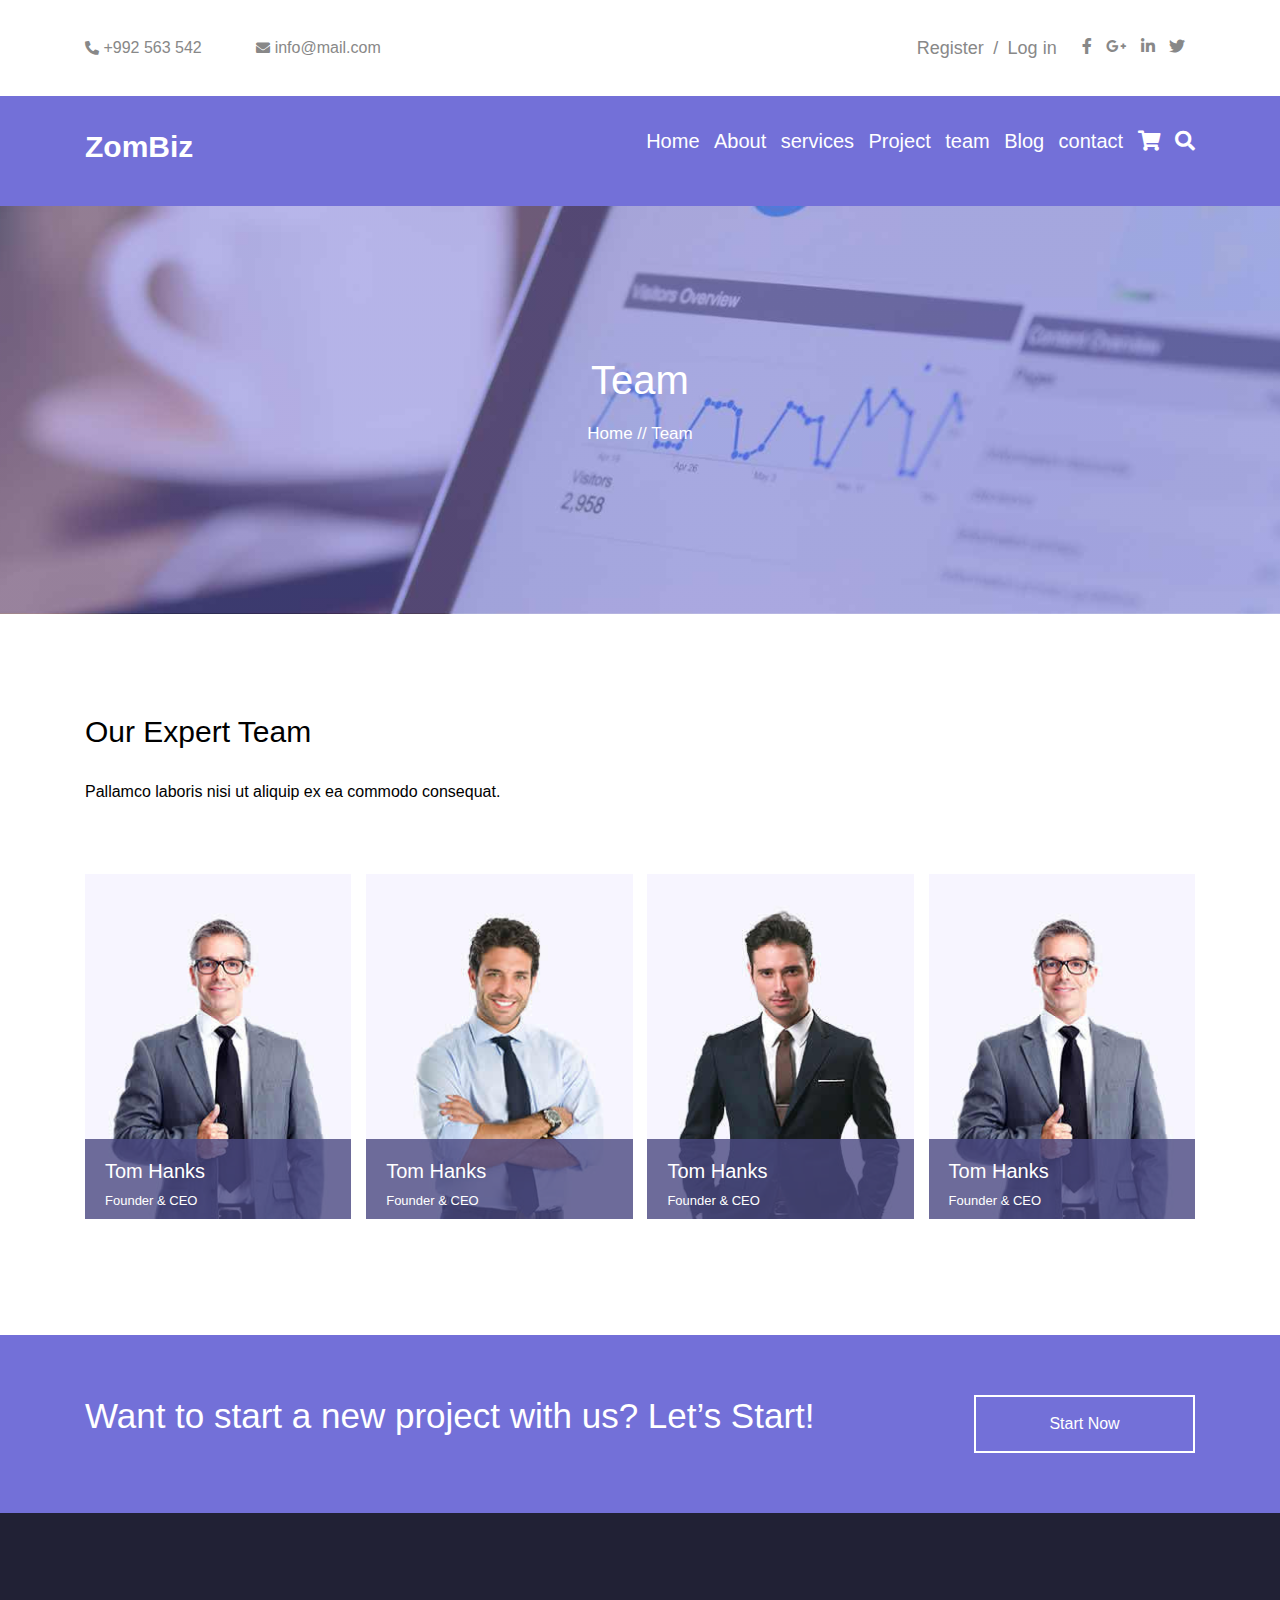
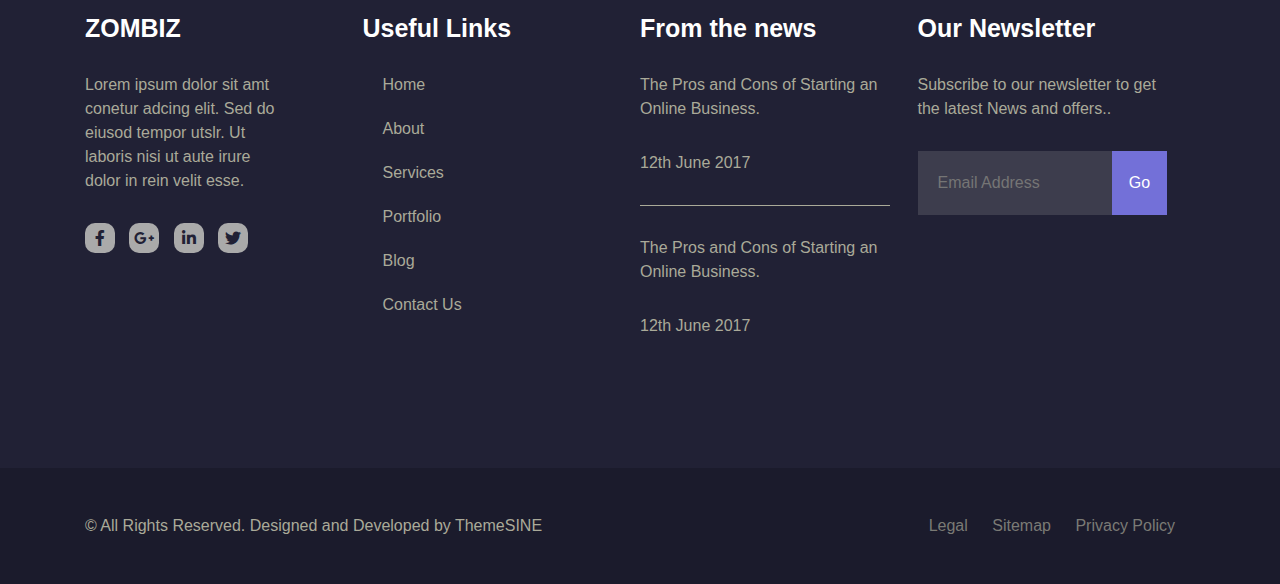
<file: team.html>
<!DOCTYPE html>
<html>
<head>
	<meta charset="UTF-8">
	<meta name="viewport" content="width=device-width, initial-scale=1">
	<link href="css/all.min.css" rel="stylesheet" type="text/css">
	<link href="css/bootstrap.css" rel="stylesheet" type="text/css">
    <link href="css/animate.min.css" rel="stylesheet" type="text/css">
	<link href="css/style.css" rel="stylesheet" type="text/css">
	<title>Document</title>
	<!--[if lt IE 9]>
    <script src="/js/html5shiv.js"></script>
    <![endif]-->

</head>
<body>

	<!----------------------section 1 ------------------->
	<!----------------------section 1 ------------------->
	<!----------------------section 1 ------------------->
	<!----------------------section 1 ------------------->

	<section class="sec1">
		<div class="container">
			<div class="sec1-cont">

				<article class="">
					<p> <i class="fas fa-phone-alt"></i> +992 563 542</p>
					<p> <i class="fas fa-envelope"></i> info@mail.com</p>
				</article>

				<aside class="sec1-nav">
					<ul>
						<li> <a href="#">Register</a> </li>
						<li>/</li>
						<li><a href="#">Log in</a></li>
					</ul>
					<ul>
						<li> <i class="fab fa-facebook-f"></i> </li>
						<li> <i class="fab fa-google-plus-g"></i> </li>
						<li> <i class="fab fa-linkedin-in"></i> </li>
						<li> <i class="fab fa-twitter"></i> </li>
					</ul>
				</aside>

			</div>
		</div>
	
	</section>


	<!------------------------nav---------------------------->
	<!------------------------nav---------------------------->
	<!------------------------nav---------------------------->
	<!------------------------nav---------------------------->



	<nav>
		<div class="container">

			<article>
				<h1>ZomBiz</h1>
				<button class="navbar-toggler" type="button" data-toggle="collapse" data-target="#navbarSupportedContent" aria-controls="navbarSupportedContent" aria-expanded="false" aria-label="Toggle navigation">
					<span></span>
					<span></span>
					<span></span>
				</button>
			</article>

			<aside class="aside-drop">
				<ul>
					<li class="wow animate__animated animate__bounce"><a href="index.html" >Home</a></li>
					<li class="wow animate__animated animate__bounce"><a href="about.html">About</a></li>
					<li class="wow animate__animated animate__bounce"><a href="service.html">services</a></li>
					<li class="wow animate__animated animate__bounce"><a href="project.html">Project</a></li>
					<li class="wow animate__animated animate__bounce"><a href="team.html">team</a></li>
					<li class="wow animate__animated animate__bounce"><a href="blog.html">Blog</a></li>
					<li class="wow animate__animated animate__bounce"><a href="contact.html">contact</a></li>
					<li class="wow animate__animated animate__bounce"> <i class="fas fa-shopping-cart"></i> </li>
					<li> <i class="fas fa-search"></i> </li>

				</ul>
			</aside>
					
		</div>
	</nav>

	<!------------------------Header---------------------------->
	<!------------------------Header---------------------------->
	<!------------------------Header---------------------------->
	<!------------------------Header---------------------------->

    <header class="proj-headr">

		<div class="container">
            <article>
                <h1>Team</h1>
                <p>Home // Team</p>
            </article>
        </div>	
	</header>


	<!------------------------team---------------------------->
	<!------------------------team---------------------------->
	<!------------------------team---------------------------->
	<!------------------------team---------------------------->

	<section class="sec7 sec7-team">
		<div class="container">
			<h1>Our Expert Team</h1>
			<p>Pallamco laboris nisi ut aliquip ex ea commodo consequat. </p>

			<article>

				<figure>
					<img src="images/team/team.jpg">
					<div>
						<h5>Tom Hanks</h5>
						<p>Founder & CEO</p>
						<a>Learn More</a>
					</div>
				</figure>

				<figure>
					<img src="images/team/team2.jpg">
					<div>
						<h5>Tom Hanks</h5>
						<p>Founder & CEO</p>
						<a>Learn More</a>
					</div>
				</figure>

				<figure>
					<img src="images/team/team3.jpg">
					<div>
						<h5>Tom Hanks</h5>
						<p>Founder & CEO</p>
						<a>Learn More</a>
					</div>
				</figure>

				<figure>
					<img src="images/team/team.jpg">
					<div>
						<h5>Tom Hanks</h5>
						<p>Founder & CEO</p>
						<a>Learn More</a>
					</div>
				</figure>
			</article>

		</div>
	</section>


	<!------------------------sec12---------------------------->
	<!------------------------sec12---------------------------->
	<!------------------------sec12---------------------------->
	<!------------------------sec12----------------------------->

	<section class="sec12">
		<div class="container">

			<article>
				<h2>Want to start a new project with us? Let’s Start!</h2>
				<button type="button">Start Now</button>	
			</article>

		</div>
	</section>

	<!------------------------footer---------------------------->
	<!------------------------footer---------------------------->
	<!------------------------footer---------------------------->
	<!------------------------footer---------------------------->

	<footer>
		<div class="container">

			<section>

				<article>
					<h3>ZOMBIZ</h3>
					<P>Lorem ipsum dolor sit amt conetur adcing elit. Sed do eiusod tempor utslr. Ut laboris nisi ut aute irure dolor in rein velit esse. </P>
			        <ul>
						<li> <i class="fab fa-facebook-f"></i> </li>
						<li> <i class="fab fa-google-plus-g"></i> </li>
						<li> <i class="fab fa-linkedin-in"></i> </li>
						<li> <i class="fab fa-twitter"></i> </li>
					</ul>
				</article>

				<article>
					<h3>Useful Links</h3>
			        <ul>
						<li> <a href="#"> Home </a> </li>
						<li> <a href="#"> About </a> </li>
						<li> <a href="#"> Services </a> </li>
						<li> <a href="#"> Portfolio </a> </li>
						<li> <a href="#"> Blog </a> </li>
						<li> <a href="#"> Contact Us </a> </li>
					</ul>
				</article>

				<article>
					<h3>From the news</h3>
			        <p>The Pros and Cons of Starting an Online Business.</p>
					<p>12th June 2017</p>
					<p></p>
					<p>The Pros and Cons of Starting an Online Business.</p>
					<p>12th June 2017</p>
				</article>

				<article>
					<h3>Our Newsletter</h3>
			        <p>Subscribe to our newsletter to get the latest News and offers.. </p>
					<form>
						<span>
							<input type="text" name="email" placeholder="Email Address">
							<input type="submit" name="submit" value="Go" >
						</span>
					</form>
				</article>

			</section>

		</div>
	</footer>


	<!------------------------last---------------------------->
	<!------------------------last---------------------------->
	<!------------------------last---------------------------->
	
	<section class="sec13">
		<div class="container">
			<article>
				<p>© All Rights Reserved. Designed and Developed by ThemeSINE</p>
			    <ul>
					<li>Legal</li>
					<li>Sitemap</li>
					<li>Privacy Policy</li>
				</ul>
			</article>
		</div>
	</section>



















	<script src="js/jquery-3.6.0.js"></script>
	<script src="js/bootstrap.bundle.js"></script>
    <script src="js/wow.min.js"></script>
              <script>
              new WOW().init();
              </script>
	<script src="js/main.js"></script>
    
</body>
</html>
</file>
<file: css/style.css>
/* Extra small devices (portrait phones, less than 576px)
No media query since this is the default if you use "mobile first" */
/* Small devices (landscape phones, 576px and up) */

*
{
    box-sizing: border-box;
}
body
{
    font-family: 'Segoe UI', Tahoma, Geneva, Verdana, sans-serif;
}

ul
{
    margin: 0;
    padding: 0;
    list-style: none;
}

a
{
    text-decoration: none;
}
/*******************************************/
.sec1
{
    padding: 20px 0;
    color: #888888 ;
}
.sec1 article p
{
    display: inline-block;
    font-size: 16px;
    cursor: pointer;
}

.sec1 article p:first-child
{
    margin-right: 50px;
}
.sec1 article i
{
    font-size: 14px;
}
.sec1 article p:hover
{
    color: rgb(54, 54, 128);
}
.sec1 .sec1-nav
{
    display: flex;
}
.sec1 .sec1-nav ul li
{
    display: inline-block;
}
.sec1 .sec1-nav ul:first-child li:nth-of-type(2)
{
    font-size: 18px;
    margin-left:5px;
    margin-right:5px;

}
.sec1 .sec1-nav ul:first-child li a:hover
{
    color: rgb(54, 54, 128);
}
.sec1 .sec1-nav ul li:hover
{
    color: rgb(54, 54, 128);
}
.sec1 .sec1-nav ul li a
{
    text-decoration: none;
    color: #888888;
    font-size: 18px;
}
.sec1 .sec1-nav ul:nth-of-type(2)
{
    margin-left: 25px;
}
.sec1 .sec1-nav ul:nth-of-type(2) li
{
    margin-right: 10px;
    cursor: pointer;

}

/*********************************************************************/
header .layerr
{
    position: absolute;
    top: 0;
    left: 0;
    background-color: rgba(115,112,216,.5);
    width: 100%;
    height: 100%;
}
header img
{
    height: 100vh;
    position:relative;
}
nav
{
    background-color:#7370D8 ;
    color: #fff;
    padding: 30px 0;
    position: sticky;
    top: 0;
    z-index: 500;
}
nav article
{
    display: flex;
    justify-content: space-between;
    align-items: center;
}
nav article h1
{
    font-size: 30px;
    font-weight: 600;
    cursor: pointer;
}
nav article .navbar-toggler
{
    background-color: rgba(91, 90, 141, 0.5);
    border: 1px solid rgba(79, 77, 138, 0.5);
    width: 50px;
    height: 40px;
    display: flex;
    flex-direction: column;
    justify-content: center;
    align-items: center;
}
nav article .navbar-toggler span
{
    width: 100%;
    height: 2px;
    margin-bottom: 5px;
    background-color: rgb(20, 18, 68);
}
nav article .navbar-toggler span:last-of-type
{
    margin-bottom: 0;

}
nav .aside-drop
{
    display: none;
}

nav .aside-drop li
{
    margin-bottom: 20px;
}
nav .aside-drop li a
{
    color: #fff  ;
    text-decoration: none ;
    font-size: 20px;
}
nav aside i
{
    cursor: pointer;
    font-size: 20px;
}

header .carousel article
{
    color: #fff;
    position: absolute;
    top: 10%;
    width: 90%;
}
header .carousel article h1
{
    font-size: 50px;
    margin-bottom: 25px;
}
header .carousel article p
{
    font-size: 25px;
    margin-bottom: 40px;
}

header .carousel article figure button
{
    display: block;
    border: 2px solid #fff;
    outline: none;
    background-color: #fff;
    color: #7370D8;
    padding: 20px 45px;
    font-weight: 600;
    margin-bottom: 25px;
}
header .carousel article figure button:hover
{
    background-color: transparent;
    color: #fff;
    border: 2px solid #fff;
}
/*********************************************************************/

.sec2 , .sec4
{
    padding: 100px 0;
    text-align: center;
}
.sec2 div>p , .sec4 div>p
{
    margin-bottom: 60px;
    color: #968888;
}
.sec2 div>h1 ,.sec4 div>h1
{
    margin-bottom: 30px;
}

.sec2 article figure
{
    width: 300px;
    margin-left: auto;
    margin-right: auto;
    box-shadow: 0 0 5px 1px #DDD;
    padding: 50px 20px;
    margin-bottom: 50px;
    transition: all .5s;
}
.sec2 article figure:hover
{
    box-shadow: 0 0 15px 1px #DDD;
}
.sec2 article figure img,
.sec4 article figure img
{
    margin-bottom:30px ;
}
.sec2 article figure h2,
.sec4 article figure h2
{
    font-size: 20px;
    margin-bottom:30px ;
}
.sec2 article figure p,
.sec2 article figure p
{
    color: #968888;
    width: 60%;
    margin-left: auto;
    margin-right: auto;
}

/*********************************************************************/

.sec3
{
    background-color: #F9FAFF;
    padding: 70px 0;
}
.sec3 article h1
{
    font-size: 35px;
    margin-bottom: 30px;
}

.sec3 article p
{
    color: #968888;
    margin-bottom: 30px;
    font-size: 18px;
}
.sec3 article button
{
    background-color:#7370D8 ;
    color: #fff;
    padding: 15px 50px;
    border: 2px solid #7370D8;
    display: inline-block;
    margin-bottom: 50px;
    transition: all .5s;
}
.sec3 article button:hover
{
    background-color: #fff;
    color: #7370D8;
}
.sec3 figure img
{
    width: 100%;
}

/*****************************************************/

.sec4 article figure
{
    width: 300px;
    margin-left: auto;
    margin-right: auto;
    padding: 50px 20px;
    margin-bottom: 50px;
    transition: all .5s;
}
.sec4 article figure:hover
{
    box-shadow: 0 0 15px 1px #DDD;
}
.sec4 article figure a
{
    color:#9970D8;
}
/*********************************************************************/

.sec5
{
    background: linear-gradient(rgba(115,112,216,.5),rgba(115,112,216,.5))
    ,url("../images/counter/counter-banner.jpg");
    background-repeat: no-repeat;
    background-size: cover;
    background-position: center center;
    color: #fff;
    padding: 70px 0;
}
.sec5 article figure
{
    display: flex;
    justify-content: flex-start;
    margin-bottom: 30px;
}
.sec5 article figure img
{
    margin-right: 25px;
}
.sec5 article figure .sec5-r
{
    font-size: 25px;
    font-weight: 600;
}
.sec5 article figure .sec5-r h2 p
{
    margin-top: 5px;
    font-size: 25px;
}

/*********************************************************************/

.sec6
{
    padding: 70px 0;

}
.sec6 div>h1
{
    font-size: 30px;
    margin-bottom: 30px;
}
.sec6 div>p
{
    color: #968888;
    margin-bottom: 50px;
}
.sec6 article figure
{
    position: relative;
}
.sec6 article figure:first-of-type img
{
    width: 100%;
}
.sec6 article figure:last-of-type img
{
    margin-bottom: 15px;
}
.sec6 .slidd
{
    position: absolute;
    top: 0;
    width: 100%;
    height: 100%;
    transform: scale(0);
    background-color: rgba(115,112,216,.5);
    color: #fff;
    transition: all .5s;
    display: flex;
    flex-direction: column;
    align-items: center;
    justify-content: center;
}
.sec6 article figure:first-of-type:hover .slidd
{
    transform: scale(1);
}

.sec6 .slidd h1,
.sec6 .slidd p
{
    display: none;
    color: #fff;
    transition: all .5s;
}

.sec6 article figure:first-of-type:hover .slidd h1,
.sec6 article figure:first-of-type:hover .slidd p
{
    display: block;
}

.sec6 button
{
    background-color:#7370D8 ;
    color: #fff;
    padding: 15px 50px;
    border: 2px solid #7370D8;
    display: inline-block;
    margin-bottom: 50px;
    margin-top: 50px;
    transition: all .5s;
}
.sec6 button:hover
{
    background-color: #fff;
    color: #7370D8;
}

/*********************************************************************/

.sec7
{
    background-color: #908DDC;
    padding: 100px 0;
    color: #fff;
}
.sec7 div>h1
{
    font-size: 30px;
    margin-bottom: 30px;
}
.sec7 div>p
{
    margin-bottom: 70px;
}
.sec7 article figure
{
    position: relative;
    width: 270px;
    overflow: hidden;
}
.sec7 article figure img
{
    width: 100%;
}

.sec7 article figure div
{
    position: absolute;
    bottom: 0;
    left: 0;
    width: 100%;
    height: 80px;
    background-color:rgba(74,73,129,.8) ;
    padding: 20px 0 20px 20px ;
    transition: all .5s;
}

.sec7 article figure div p
{
    font-size: 13px;
    margin-bottom: 5px;
    margin-top: 5px;
}
.sec7 article figure div a
{
    font-size: 14px;
    color: blue !important;
}
.sec7 article figure:hover div
{
    height:115px;
}
/*********************************************************************/

.sec8
{
    padding: 100px 0;
    text-align: center;
}
.sec8 div>h1
{
    font-size: 40px;
    margin-bottom: 30px;
}
.sec8 div>p
{
    color: #968888;
    margin-bottom: 50px;
}
.sec8 figure
{
    opacity: .5;
    padding:0 0 30px;
    text-align: center;
    transition: all .5s;
    margin-bottom: 30px;


}
.sec8 figure:hover
{
    opacity: 1;
    box-shadow: 0 0 5px 1px #DDD;

}
.sec8 figure figcaption
{
    background-color: #7370D8;
    color: #fff;
    padding: 20px 0;
}
.sec8 figure figcaption h2
{
    padding-top: 5px;
}
.sec8 figure figcaption h2:last-of-type
{
    font-size: 25px;
}
.sec8 article
{
    padding-top: 20px;
}
.sec8 article p
{
    color: #968888;

}
.sec8 article button
{
    background-color:#7370D8 ;
    color: #fff;
    padding: 15px 50px;
    border: 2px solid #7370D8;
    display: inline-block;
    margin-top: 50px;
    transition: all .5s;
}
.sec8 article button:hover
{
    background-color: #fff;
    color: #7370D8;
}
/*********************************************************************/
.sec9
{
    padding: 50px 0;
    text-align: center;
}
.sec9 div>h1
{
    font-size: 25px;
    margin-bottom: 50px;
}
.sec9 article img
{
    border-radius: 50%;
    border: 2px solid #7370D8;
    margin-bottom: 50px;
}
.sec9 article i
{
    display: block;
    font-size: 35px;
    color: #C3C3EF;
    margin-bottom: 50px;
}
.sec9 article h3
{
    color: #7370D8;
}
.sec9 article p
{
    color: #968888;
}
.sec9 figure
{
    text-align: center;
    margin-top: 50px;
    color: #49A6E9;
    font-size: 25px;
}

.sec9 figure i
{
  cursor: pointer;
}
.sec9 figure i:first-child
{
  margin-right: 20px;
}
/*********************************************************************/

.sec10
{
    background-color: #7370D8;
    text-align: center;
    padding: 70px 0;
}

.sec10 figure img
{
    display: block;
    margin-right: auto;
    margin-left: auto;
    margin-bottom: 50px;
}
/*********************************************************************/
.sec11
{
    padding: 70px 0;
    background-image:  linear-gradient(rgba(136,133,221,.9),rgba(136,133,221,.9))
    ,url('../images/footer/map.jpg') ;
    background-repeat: no-repeat;
    background-size: cover;
    color: #fff;
}
.sec11>div>h1 , .sec11>div>p
{
    text-align:center;
}
.sec11>div>p{
    margin-bottom: 70px;
}
.sec11 article figure h3,
.sec11 article aside h3
{
    font-weight: 600;
    font-size: 25px;
    margin-bottom: 20px;
}
.sec11 article figure h3:last-of-type
{
    margin-top: 40px;
}
.sec11 article figure ul li
{
    display: inline-block;
    margin-right: 10px;
}
.sec11 article aside h3
{
    margin-top: 70px;
}
.sec11 form input:not(input[type='submit'])
{
    width: 100%;
    margin-bottom: 20px;
    padding: 15px 10px;
}
.sec11 form textarea
{
    width: 100%;
    resize: none;
    padding: 15px 10px;
}
.sec11 form>input
{
    background-color:#7370D8 ;
    color: #fff;
    padding: 15px 50px;
    border: 2px solid #7370D8;
    margin-top: 30px;
    transition: all .5s;
}
.sec11 form>input:hover
{
    background-color: #fff;
    color: #7370D8;
}
/*********************************************************************/

.sec12
{
    background-color: #7370D8;
    padding: 60px 0;
    color: #fff;
}
.sec12 h2
{
    font-size: 25px;
    margin-bottom: 30px;
}

.sec12 button
{
    background-color:#7370D8 ;
    color: #fff;
    padding: 15px 50px;
    border: 2px solid #fff;
    transition: all .5s;
    display: inline-block;
}
.sec12 button:hover
{
    background-color: #fff;
    color: #7370D8;
}
/*********************************************************************/

footer
{
    padding:100px 0 ;
    background-color:#212135;
    color: #fff;
}
footer article h3
{
    font-weight: 700;
    margin-bottom: 30px;
    font-size: 25px;
}
footer article:first-of-type ,
footer article:nth-of-type(2),
footer article:nth-of-type(3)
{
    margin-bottom: 50px;
}
footer article:first-of-type p
{
    color: #AAAA99;
    width: 250px;
    margin-bottom: 30px;
}
footer article:first-of-type ul li
{
    display: inline-block;
    margin-right: 10px;
}
footer article:first-of-type ul li i
{
    background-color:#AAAAAA ;
    color: #212135;
    border-radius: 10px;
    width: 30px;
    height: 30px;
    text-align: center;
    padding-top: 7px;
}
footer article:nth-of-type(2) ul
{
    margin-left: 20px;
}
footer article:nth-of-type(2) ul li
{
    margin-bottom: 20px;
}
footer article:nth-of-type(2) ul li a
{
    color:#AAAA99 ;
}

footer article:nth-of-type(3) p,
footer article:nth-of-type(4) p
{
    color: #AAAA99;
    width: 300px;
    margin-bottom: 30px;
}
footer article:nth-of-type(3) p:nth-of-type(3)
{
    height: 1px;
    background-color:#AAAA99 ;
}
footer article:nth-of-type(4) form span
{
    display: flex;
}
footer article:nth-of-type(4) form span input
{
    padding: 20px;
    border: none;
    outline: none;
}
footer article:nth-of-type(4) form span input:first-of-type
{
    background-color: #3D3D4D;
    color: #AAAA99;
}
footer article:nth-of-type(4) form span input:last-of-type
{
    background-color:  #7370D8;
    color: #fff;
}
/*********************************************************************/

.sec13
{
    padding: 30px 0;
    background-color: #1b1b2c;
    color: #AAAA99;
}
.sec13 article ul li
{
    display: inline-block;
    margin-right: 20px;
    color: #7a7a75;
}

/**************************** Services.html *****************************************/

.serv-headr
{
    background: linear-gradient(rgba(115,112,216,.5),rgba(115,112,216,.5)),
    url("../images/service/service-banner.jpg");
    background-position: center center;
    background-size: cover;
    position: relative;
    display: flex;
    justify-content: center;
    align-items: center;
    color: #fff;
    text-align: center;
    padding: 150px 0;

}
.serv-headr article p
{
    font-size: 17px;
}

/**************************** Services.html *****************************************/

.proj-headr
{
    background: linear-gradient(rgba(115,112,216,.5),rgba(115,112,216,.5)),
    url("../images/project/project-banner.jpg");
    background-position: center center;
    background-size: cover;
    position: relative;
    display: flex;
    justify-content: center;
    align-items: center;
    color: #fff;
    text-align: center;
    padding: 150px 0;

}
.proj-headr article p
{
    font-size: 17px;
}
/****************************team.html*****************************************/

.sec7-team
{
    background-color: #fff;
    color: #000;
}
.sec7-team article figure div
{
    color: #fff;
}

/****************************blog.html*****************************************/

.blog-headr
{
    background: linear-gradient(rgba(115,112,216,.5),rgba(115,112,216,.5)),
    url("../images/blog/blog-banner.jpg");
    background-position: center center;
    background-size: cover;
    position: relative;
    display: flex;
    justify-content: center;
    align-items: center;
    color: #fff;
    text-align: center;
    padding: 150px 0;

}
.blog-headr article p
{
    font-size: 17px;
}

/****************************contact.html*****************************************/

.contact-headr
{
    background: linear-gradient(rgba(115,112,216,.5),rgba(115,112,216,.5)),
    url("../images/about/about-banner.jpg");
    background-position: center center;
    background-size: cover;
    position: relative;
    display: flex;
    justify-content: center;
    align-items: center;
    color: #fff;
    text-align: center;
    padding: 150px 0;

}
.contact-headr article p
{
    font-size: 17px;
}
/*********************************************************************/
/*********************************************************************/
/*********************************************************************/
/*********************************************************************/

@media (min-width: 576px) {

    header .carousel article
    {
        width: 80%;
    }
    header .carousel article figure button
    {
        display: inline-block;
        margin-right: 20px;
    }

}
/* Medium devices (tablets, 768px and up) */
@media (min-width: 768px) {

    .sec1-cont
    {
        display: flex;
        justify-content: space-between;
        align-items: center;
    }

    nav article .navbar-toggler
    {
        display: none;
    }
    nav aside ul li:first-of-type
    {
        animation-delay: .8s;
    }
    nav aside ul li:nth-of-type(2)
    {
        animation-delay: .7s;
    } nav aside ul li:nth-of-type(3)
    {
        animation-delay: .6s;
    } nav aside ul li:nth-of-type(4)
    {
        animation-delay: .5s;
    } nav aside ul li:nth-of-type(5)
    {
        animation-delay: .4s;
    } nav aside ul li:nth-of-type(6)
    {
        animation-delay: .3s;
    } nav aside ul li:nth-of-type(7)
    {
        animation-delay: .2s;
    } nav aside ul li:nth-of-type(8)
    {
        animation-delay: .1s;
    }
     nav .aside-drop
    {
        display: block;
    }
     nav .aside-drop ul li
    {
        display: inline-block;
        margin-left: 10px;
    }
     nav aside ul li a
    {
        text-decoration: none;
        color: #fff;
        font-size: 18px;
    }
     nav aside ul li a:hover
    {
        color: #fff;
        text-decoration: none;
    }
     nav div
    {
        display: flex;
        justify-content: space-between;
        align-items: center;
    }

    header .carousel article
    {
        top: 15%;
        width: 80%;
    }

    header .carousel article h1
    {
        font-size: 55px;
    }
    .sec3 figure img
    {
        width: 70%;
    }

    .sec5 article
    {
        display: flex;
        justify-content: space-between;
        align-items: center;
        flex-wrap: wrap;

    }
    .sec5 article figure
    {
        width: 49%;
        margin-bottom: 0;
    }
    .sec5 article figure .sec5-r p
    {
        font-size: 22px;
    }
    .sec6 article
    {
        width: 80%;
    }

    .sec6 article figure:last-of-type
    {
        display: flex;
        justify-content: space-between;
        flex-wrap: wrap;
    }
    .sec6 article figure:last-of-type img
    {
        width: 49%;
    }

    .sec7 article
    {
        display: flex;
        justify-content: space-between;
        align-items: center;
        flex-wrap: wrap;
    }
    .sec7 article figure
    {
        width: 49%;
    }

    .sec8 div>article
    {
        display: flex;
        justify-content: space-between;
        align-items: center;
        flex-wrap: wrap;
    }
    .sec8 div>article figure
    {
        width: 48%;
    }

    footer section
    {
        display: flex;
        justify-content: space-between;
        flex-wrap: wrap;
    }
    footer section article
    {
        width: 49%;
    }
    footer article:first-of-type ,
    footer article:nth-of-type(2),
    footer article:nth-of-type(3)
    {
        margin-bottom: 0;
    }
    footer article:nth-of-type(2) ul li:last-of-type
    {
        margin-bottom: 50px;
    }



}
/* Large devices (desktops, 992px and up) */
@media (min-width: 992px) {

     nav aside ul li
    {
        display: inline-block;
        margin-left: 15px;
    }
    header .carousel article
    {
        width: 70%;
    }
    header .carousel article h1
    {
        font-size: 60px;
    }
    .sec2 article
    {
        display: flex;
        justify-content: space-between;
        align-items: center;
    }
    .sec3 section
    {
        display: flex;
        justify-content: space-between;
        align-items: center;
    }
    .sec3 section article
    {
        width: 48%;
    }
    .sec3 section figure
    {
        width: 50%;
    }
    .sec3 figure img
    {
        width: 100%;
    }
    .sec3 article button
    {
        margin-bottom: 0;
    }
    .sec4 article
    {
        display: flex;
        justify-content: space-between;
        align-items: center;
    }

    .sec5 article figure
    {
        width: 24%;
    }
    .sec5 article figure .sec5-r p
    {
        font-size: 20px;
    }

    .sec6 article
    {
        display: flex;
        justify-content: space-between;
        margin-top: 30px;
        width: 100%;
    }
    .sec6 article figure:first-of-type
    {
        width: 39%;
    }
    .sec6 article figure:first-of-type img
    {
        width: 100%;
    }
    .sec6 article figure:last-of-type
    {
        display: flex;
        justify-content: space-between;
        flex-wrap: wrap;
        width: 59%;
    }

    .sec7 article
    {
        display: flex;
        justify-content: space-between;
        align-items: center;
    }
    .sec7 article figure
    {
        width: 24%;
    }

    .sec8 div>article
    {
        display: flex;
        justify-content: space-between;
        align-items: center;
        flex-wrap: wrap;
    }
    .sec8 div>article figure
    {
        width: 24%;
    }

    .sec9 div>h1
    {
        font-size: 30px;
    }

    .sec9 article h3
    {
        color: #7370D8;
    }
    .sec9 article p
    {
        color: #968888;
        font-size: 20px;
    }
    .sec10 figure
    {
        display: flex;
        justify-content: space-between;
        align-items: center;
    }

    .sec10 figure img
    {
        width: 15%;
        margin-bottom: 0;

    }
    .sec11 article
    {
        display: flex;
        justify-content: space-between;
    }
    .sec11 article figure
    {
        width: 50%;
    }
    .sec11 article aside
    {
        width: 50%;
    }
    .sec11 article aside h3
    {
        margin-top: 0;
    }

    .sec11 form div
    {
        display: flex;
        justify-content: space-between;
        align-items: center;
    }
    .sec11 form div input
    {
        width: 47%;
        margin-right: 20px;
    }
    .sec11 form div input:last-of-type
    {
        margin-right: 0;
    }

    .sec11 form input:not(input[type='submit'])
    {
        margin-bottom: 20px;
        padding: 15px 10px;
    }
    .sec11 form textarea
    {
        width: 100%;
        height: 150px;
        resize: none;
        padding: 15px 10px;
    }
    .sec11 form>input
    {
        background-color:#7370D8 ;
        color: #fff;
        padding: 15px 50px;
        border: 2px solid #7370D8;
        margin-top: 30px;
        transition: all .5s;
    }
    .sec11 form>input:hover
    {
        background-color: #fff;
        color: #7370D8;
    }

    .sec12 article
    {
        display: flex;
        justify-content: space-between;
    }
    .sec12 h2
    {
        width: 79%;
        margin-right: 20px;
    }
    .sec12 button
    {
        width: 20%;
    }
    .sec12 h2
    {
        font-size: 35px;
        margin-bottom: 0;
    }

    footer section
    {
        display: flex;
        justify-content: space-between;
        flex-wrap: nowrap;
    }
    footer section article
    {
        width: 29%;
    }

    footer section article:last-of-type
    {
        margin-right: 0;
    }
    footer article:first-of-type ,
    footer article:nth-of-type(2),
    footer article:nth-of-type(3)
    {
        margin-bottom: 0;
    }
    footer article:nth-of-type(2) ul li:last-of-type
    {
        margin-bottom: 0;
    }
    footer article:first-of-type ul li:last-of-type
    {
        margin-right: 0;
    }
    footer article:nth-of-type(3) p,
    footer article:nth-of-type(4) p
    {
        width: 200px;
        margin-bottom: 30px;
    }
    footer article:nth-of-type(4) form span
    {
        display: flex;
    }
    footer article:nth-of-type(4) form span input:first-of-type
    {
        width: 70%;
    }
    footer article:nth-of-type(4) form span input:last-of-type
    {
        width: 20%;
        padding: 10px;
    }

    footer article:first-of-type p
    {
        width: 200px;
    }

    .sec13 article
    {
        display: flex;
        align-items: center;
        justify-content: space-between;
    }








}
/* Extra large devices (large desktops, 1200px and up) */
@media (min-width: 1200px) {

     nav aside ul li
    {
        display: inline-block;
        margin-left: 20px;
    }
    header .carousel article
    {
        width: 60%;
    }


    footer article:nth-of-type(3) p,
    footer article:nth-of-type(4) p
    {
        width: 250px;
    }

    footer article:nth-of-type(4) form span input:first-of-type
    {
        width: 70%;
    }
    footer article:nth-of-type(4) form span input:last-of-type
    {
        width: 20%;
        padding: 10px;
    }
    footer article:first-of-type p
    {
        width: 200px;
    }

}
</file>
<file: css/aboutt.css>
header
{
    background: linear-gradient(rgba(115,112,216,.5),rgba(115,112,216,.5)),
    url("../images/about/about-banner.jpg");
    background-position: center center;
    background-size: cover;
    position: relative;
    display: flex;
    justify-content: center;
    align-items: center;
    color: #fff;
    text-align: center;
    padding: 150px 0;

}
header article p
{
    font-size: 17px;
}

/********************************************************/

.about-hstry
{
    margin-top: 100px;
}
.about-hstry article img
{
  width: 100%
}
.about-hstry article aside>p
{
    color: #888888;
}
.about-hstry article aside .hstry-info-up
{
    margin-top: 50px;
}
.about-hstry article aside .hstry-info
{
    display: flex;
    justify-content: space-between;
    margin-bottom: 30px;
}
.about-hstry article aside .hstry-info h6
{
    width: 10%;
}
.about-hstry article aside .hstry-info div
{
    width: 20px;
    height: 20px;
    border: 3px solid #7370D8 ;
    border-radius: 50%;
    background-color: #fff;
    position: relative;

}
.about-hstry article aside .hstry-info div p
{
    width: 1px;
    height: 100px;
    background-color: #DBDBDB;
    position: absolute;
    top: 100%;
    left: 45%;
}

.about-hstry article aside .hstry-info p
{
    font-size: 15px;
    color: #888888;
    width: 75%;
    margin: 0;
}
.sec5 article figure p
{
    margin-top: 0;
}

.hiddn
{
    display: none;
}

/* Large devices (desktops, 992px and up) */
@media (min-width: 992px) {
    .about-hstry article
    {
        display: flex;
        justify-content: space-between;
    }
    .about-hstry article figure
    {
        width: 39%;
    }
    .about-hstry article figure img
    {
        width: 100%;
        height: 500px;
    }
    .about-hstry article aside
    {
        width: 50%;
    }

}
</file>
<file: css/blog.css>
.blog-sec
{
    padding: 70px 0;    
}
.blog-sec a
{
    text-decoration: none;
}
.blog-sec .container>h1
{
    text-align: center;
    margin-bottom: 30px;
}
.blog-sec .container>p
{
    color: #969689;
    width: 90%;
    margin-left: auto;
    margin-right: auto;
    text-align: center;
    margin-bottom: 50px;
}
.blog-sec .blog-ins-sec>article
{
    width: 85%;
    margin-right: auto;
    margin-left: auto;
}
.blog-sec .blog-ins-sec>article figure
{
    background-color:#FFFFFF ;
    box-shadow: 0 0 15px 1px #DDD;
}
.blog-sec .blog-ins-sec>article figure figcaption
{
    padding: 25px 20px;
}
.blog-sec .blog-ins-sec>article figure figcaption p
{
    font-size: 15px !important;
}
.blog-sec .blog-ins-sec>article figure figcaption p span
{
    color:#7370D8 ;
}
.blog-sec .blog-ins-sec>article figure img
{
    width: 100%;
}
.blog-sec .blog-ins-sec .last-blog-contain
{
    width: 85%;
    margin-right: auto;
    margin-left: auto;
    margin-top: 50px;
    margin-bottom: 50px;
}
.blog-sec .blog-ins-sec .last-blog-contain ul li
{
    display: inline-block;
    color: #888888;
}
.blog-sec .blog-ins-sec .last-blog-contain ul li:not(.blog-sec .blog-ins-sec .last-blog-contain ul li:last-of-type)
{
    margin-right: 20px;
    padding: 13px 18px;
    border: 1px solid #888888;
}
.blog-sec .blog-ins-sec .last-blog-contain ul li a
{
    color: #888888;
    font-size: 20px;
}
.actv
{
    background-color: #7370D8;
}
.actv a
{
    color: #fff !important;
}




.blog-sec .blog-ins-sec aside form span
{
    position: relative;
}
.blog-sec .blog-ins-sec aside form span input
{
    width: 100%;
    padding: 10px;
    font-size: 20px;
    outline: none;
}
.blog-sec .blog-ins-sec aside form span i
{
    position: absolute;
    top: 0;
    right: 30px;
    color: #888888;
    font-size: 20px;
}
.blog-sec .blog-ins-sec aside figure
{
    margin-top: 40px;
}
.blog-sec .blog-ins-sec aside figure h3
{
    color:#4D4E54;
    font-size: 25px;
    font-weight: 600;
    margin-bottom: 30px;
}
.blog-sec .blog-ins-sec aside figure:first-of-type ul li
{
    margin-bottom: 15px;
}
.blog-sec .blog-ins-sec aside figure:first-of-type ul li a
{
    color: #7a7a83;
}
.blog-sec .blog-ins-sec aside figure:nth-of-type(2) .news-fig
{
    display: flex;
    margin-bottom: 30px;
}
.blog-sec .blog-ins-sec aside figure:nth-of-type(2) .news-fig div
{
    margin-right: 20px;
}

.blog-sec .blog-ins-sec aside figure:nth-of-type(2) .news-fig figcaption h6
{
    color: #4D535D;
    font-size: 18px;
}
.blog-sec .blog-ins-sec aside figure:nth-of-type(2) .news-fig figcaption p
{
    color: #919191;
    font-size: 15px;
}

.blog-sec .blog-ins-sec aside figure:nth-of-type(3) ul li
{
    margin-bottom: 15px;
    transition: all .5s;
}
.blog-sec .blog-ins-sec aside figure:nth-of-type(3) ul li a
{
    color: #888888;
}
.blog-sec .blog-ins-sec aside figure:nth-of-type(3) ul li i
{
    color: #888888;
    margin-right: 15px;
}
.blog-sec .blog-ins-sec aside figure:nth-of-type(3) ul li:hover
{
    transform: translateX(10px);
}
.blog-sec .blog-ins-sec aside figure:nth-of-type(4) ul li
{
    display: inline-block;
    margin-right: 30px;
    padding: 5px 10px;
    border: 1px solid #888888;
    margin-bottom: 20px;
}
.blog-sec .blog-ins-sec aside figure:nth-of-type(4) ul li a
{
    color: #888888;


}





/* Medium devices (tablets, 768px and up) */
@media (min-width: 768px) {

    .blog-sec .blog-ins-sec>article
    {
        display: flex;
        justify-content: space-between;
        flex-wrap: wrap;
        width: 100%;

        
    }
    .blog-sec .blog-ins-sec>article figure
    {
        width: 48%;
    }
}

/* Large devices (desktops, 992px and up) */
@media (min-width: 992px) {

    .blog-sec .blog-ins-sec
    {
        display:flex;
        justify-content: space-between;
        flex-wrap: wrap;
    }

    .blog-sec .blog-ins-sec>article
    {
        width: 68%;
        order: 1;
        
    }
    .blog-sec .blog-ins-sec .last-blog-contain
    {
        order: 3;
    }
    .blog-sec .blog-ins-sec>aside
    {
        width: 25%;
        order: 2;
    }
    .blog-sec .blog-ins-sec aside figure:nth-of-type(2) .news-fig figcaption p
    {
        width: 100%;
    }
    
}

/*
.blog-sec .blog-ins-sec>article
{
    float: left;
    width: 69%;
    
}
.blog-sec .blog-ins-sec>aside
{
    float: right;
    width: 29%;
}
.blog-sec .blog-ins-sec>article
{
    display: flex;
    justify-content: space-between;
    flex-wrap: wrap; 
}
.blog-sec .blog-ins-sec>article figure
{
    width: 49%;
}
*/
</file>
